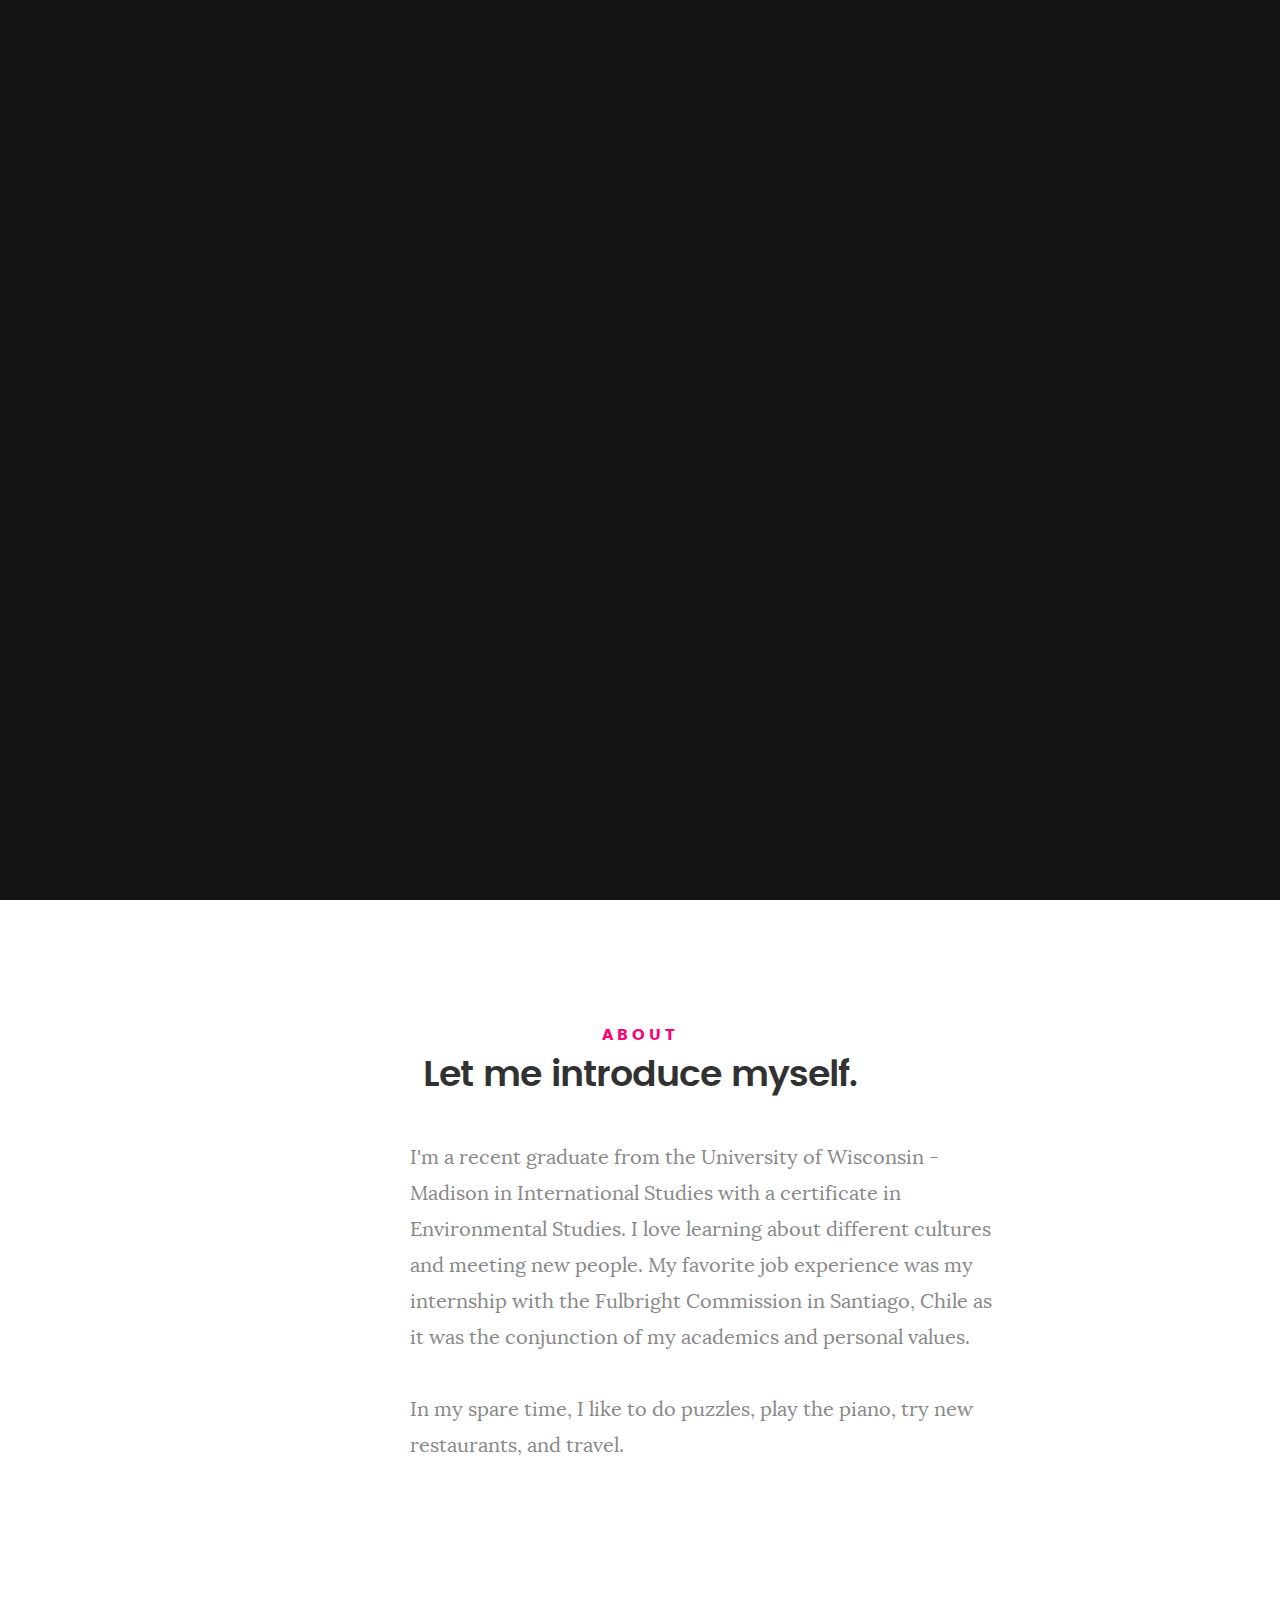
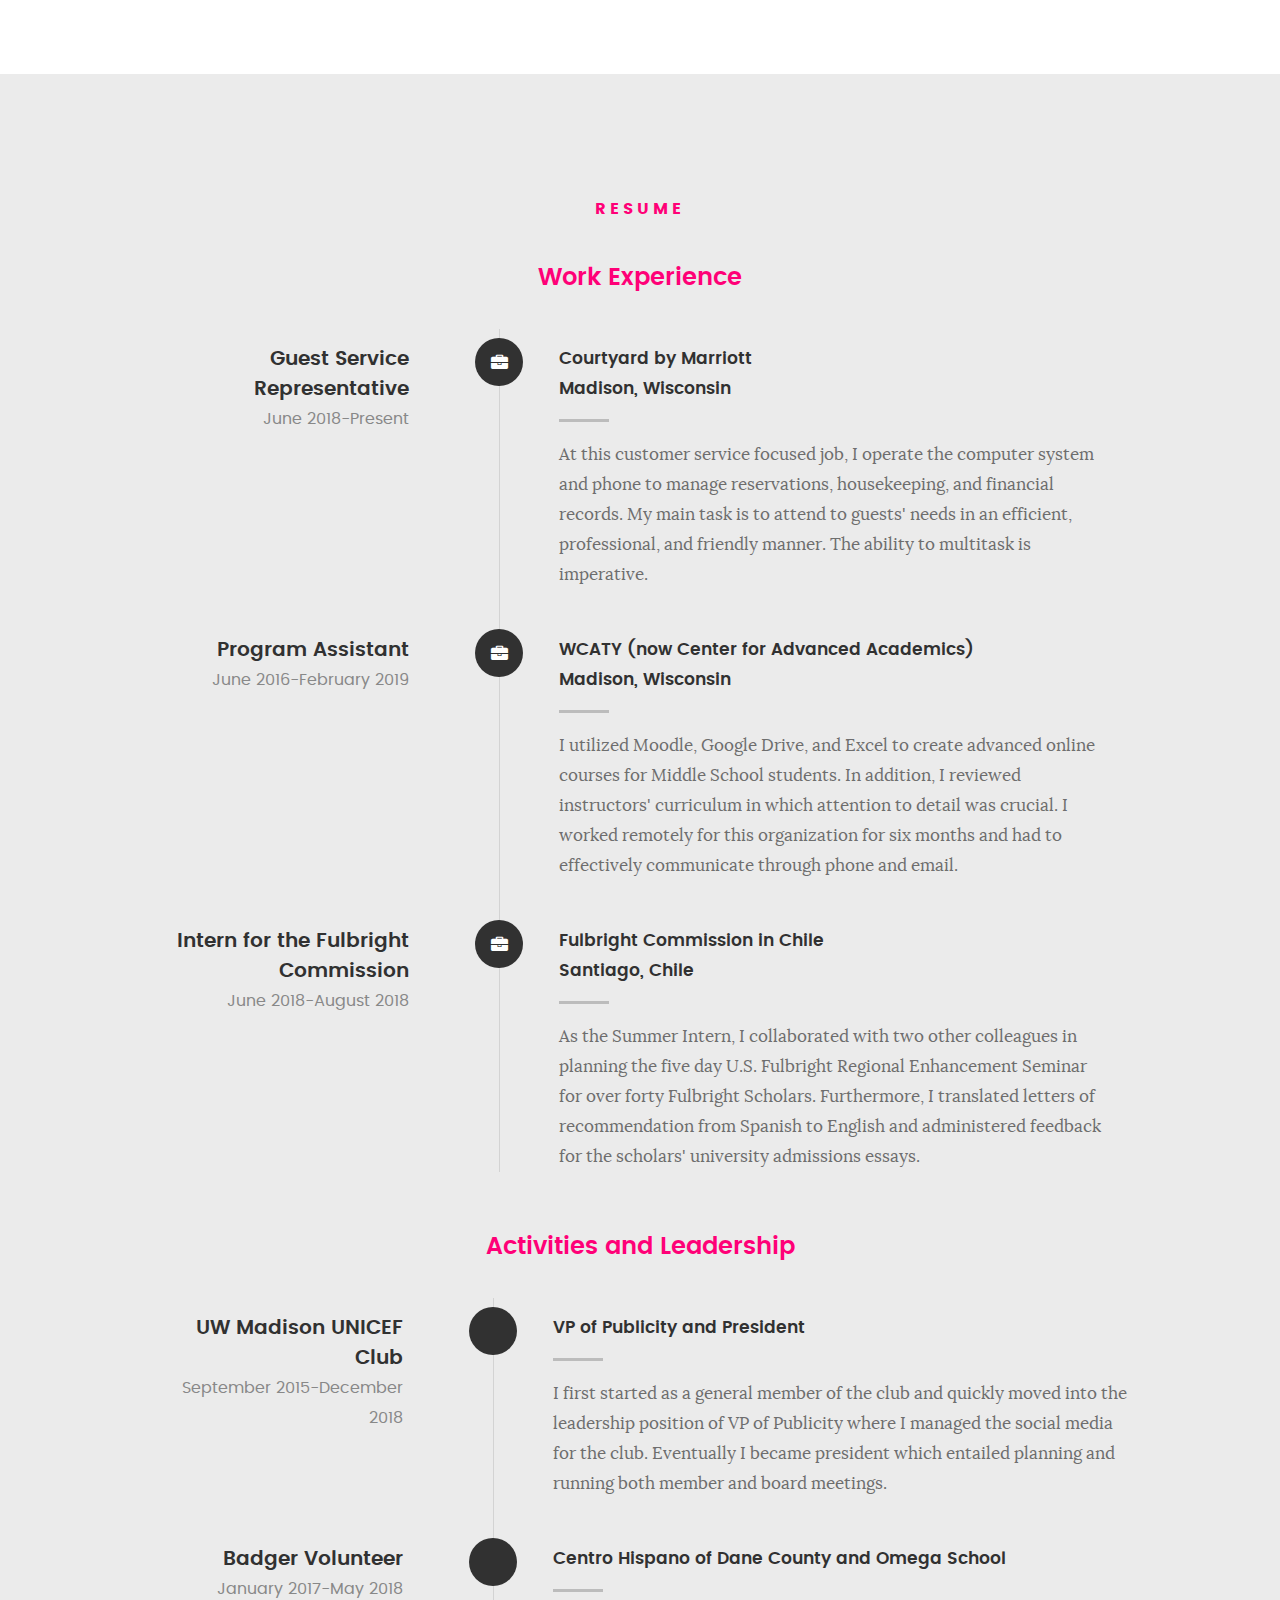
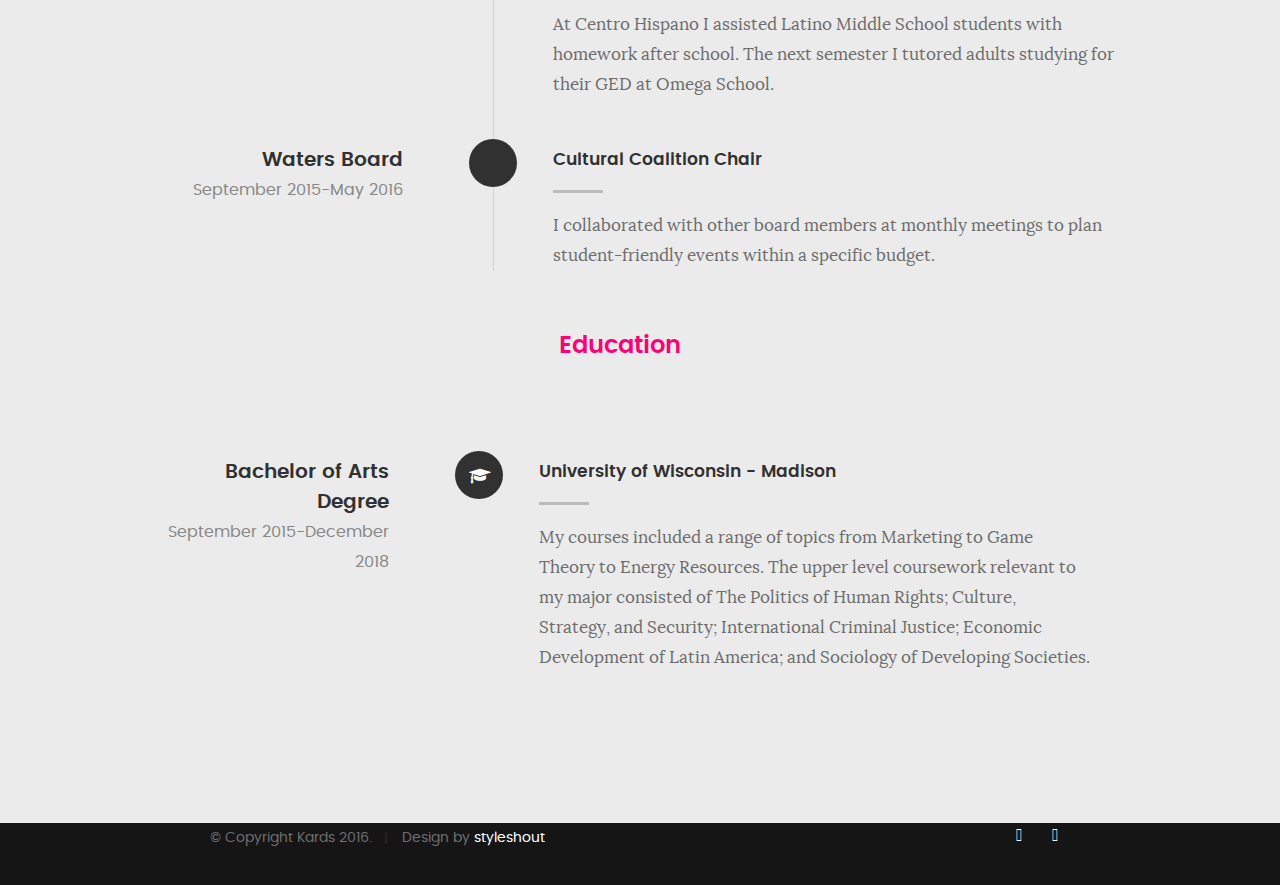
<file: index.html>
<!DOCTYPE html>
<!--[if IE 8 ]><html class="no-js oldie ie8" lang="en"> <![endif]-->
<!--[if IE 9 ]><html class="no-js oldie ie9" lang="en"> <![endif]-->
<!--[if (gte IE 9)|!(IE)]><!--><html class="no-js" lang="en"> <!--<![endif]-->
<head>

   <!--- basic page needs
   ================================================== -->
   <meta charset="utf-8">
	<title>Menu</title>
	<meta name="description" content="">  
	<meta name="author" content="">

   <!-- mobile specific metas
   ================================================== -->
	<meta name="viewport" content="width=device-width, initial-scale=1, maximum-scale=1">

 	<!-- CSS
   ================================================== -->
   <link rel="stylesheet" href="css/base.css">  
   <link rel="stylesheet" href="css/main.css">
   <link rel="stylesheet" href="css/vendor.css">     

   <!-- script
   ================================================== -->   
	<script src="js/modernizr.js"></script>
	<script src="js/pace.min.js"></script>

   <!-- favicons
	================================================== -->
	<link rel="icon" type="image/png" href="favicon.png">
	<link rel="stylesheet" href="https://use.fontawesome.com/releases/v5.6.3/css/all.css" integrity="sha384-UHRtZLI+pbxtHCWp1t77Bi1L4ZtiqrqD80Kn4Z8NTSRyMA2Fd33n5dQ8lWUE00s/" crossorigin="anonymous">

</head>

<body id="top">

	<!-- header 
   ================================================== -->
   <header>   	
   	<div class="row">

   		<div class="top-bar">
   			<a class="menu-toggle" href="#"><span>Menu</span></a>

	   		<div class="logo">
		         <a href="index.html">Menu</a>
		      </div>		      

		   	<nav id="main-nav-wrap">
					<ul class="main-navigation">
						<li class="current"><a class="smoothscroll"  href="#intro" title="">Home</a></li>
						<li><a class="smoothscroll"  href="#about" title="">About</a></li>
						<li><a class="smoothscroll"  href="#resume" title="">Resume</a></li>			
					</ul>
				</nav>    		
   		</div> <!-- /top-bar --> 
   		
   	</div> <!-- /row --> 		
   </header> <!-- /header -->

	<!-- intro section
   ================================================== -->
   <section id="intro">   

   	<div class="intro-overlay"></div>	

   	<div class="intro-content">
   		<div class="row">

   			<div class="col-twelve">

	   			<h5>Hello, World.</h5>
	   			<h1>I'm Sophie.</h1>

	   			<p class="intro-position">
	   				<span>Recent graduate and traveler</span>
	   			</p>

	   			<a class="button stroke smoothscroll" href="#about" title="">More About Me</a>

	   		</div>  
   			
   		</div>   		 		
   	</div> <!-- /intro-content --> 

   	<ul class="intro-social">  

	 <li><a href="https://www.linkedin.com/in/sophia-s-b24b87b1/"><i class="fab fa-linkedin fa-2x"></i></a></li>
	 <li><a href="mailto:sophiastousland@gmail.com"><i class="far fa-envelope fa-2x"></i></a></li>
		
      </ul> <!-- /intro-social -->      	

   </section> <!-- /intro -->


   <!-- about section
   ================================================== -->
   <section id="about">  

   	<div class="row section-intro">
   		<div class="col-twelve">

   			<h5>About</h5>
   			<h1>Let me introduce myself.</h1>

   			<div class="intro-info">

   				<!-- <img src="images/pic.jpg" alt="Profile Picture"> -->

   				<p class="lead">I'm a recent graduate from the University of Wisconsin - Madison in International Studies with a certificate in Environmental Studies. I love learning about different cultures and meeting new people. My favorite job experience was my internship with the Fulbright Commission in Santiago, Chile as it was the conjunction of my academics and personal values. 
				<br /> <br />In my spare time, I like to do puzzles, play the piano, try new restaurants, and travel.</p>
   			</div>   			

   		</div>   		
   	</div> <!-- /section-intro -->

  

   </section> <!-- /process-->    


   <!-- resume Section
   ================================================== -->
	<section id="resume" class="grey-section">

		<div class="row section-intro">
   		<div class="col-twelve">

   			<h5>Resume</h5>

   		</div>   		
   	</div> <!-- /section-intro--> 

   	<div class="row resume-timeline">

   		<div class="col-twelve resume-header">

   			<h2>Work Experience</h2>

   		</div> <!-- /resume-header -->

   		<div class="col-twelve">

   			<div class="timeline-wrap">

				<div class="timeline-block">

	   				<div class="timeline-ico">
	   					<i class="fa fa-briefcase"></i>
	   				</div>

	   				<div class="timeline-header">
	   					<h3>Guest Service Representative</h3>
	   					<p>June 2018-Present</p>
	   				</div>

	   				<div class="timeline-content">
	   					<h4>Courtyard by Marriott
						<br />Madison, Wisconsin</h4>
	   					<p>At this customer service focused job, I operate the computer system and phone to manage reservations, housekeeping, and financial records. My main task is to attend to guests' needs in an efficient, professional, and friendly manner. The ability to multitask is imperative.</p>
	   				</div>
					
   				<div class="timeline-block">

	   				<div class="timeline-ico">
	   					<i class="fa fa-briefcase"></i>
	   				</div>

	   				<div class="timeline-header">
	   					<h3>Program Assistant</h3>
	   					<p>June 2016-February 2019</p>
	   				</div>

	   				<div class="timeline-content">
	   					<h4>WCATY (now Center for Advanced Academics)
						<br />Madison, Wisconsin</h4>
	   					<p>I utilized Moodle, Google Drive, and Excel to create advanced online courses for Middle School students. In addition, I reviewed instructors' curriculum in which attention to detail was crucial. I worked remotely for this organization for six months and had to effectively communicate through phone and email.</p>
	   				</div>

	   			</div> <!-- /timeline-block -->

	   			<div class="timeline-block">

	   				<div class="timeline-ico">
	   					<i class="fa fa-briefcase"></i>
	   				</div>

	   				<div class="timeline-header">
	   					<h3>Intern for the Fulbright Commission</h3>
	   					<p>June 2018-August 2018</p>
	   				</div>

	   				<div class="timeline-content">
	   					<h4>Fulbright Commission in Chile
						<br />Santiago, Chile</h4>
	   					<p>As the Summer Intern, I collaborated with two other colleagues in planning the five day U.S. Fulbright Regional Enhancement Seminar for over forty Fulbright Scholars. Furthermore, I translated letters of recommendation from Spanish to English and administered feedback for the scholars' university admissions essays.</p>
	   				</div>

	   			</div> <!-- /timeline-block -->

   			</div> <!-- /timeline-wrap -->   			

   		</div> <!-- /col-twelve -->
   		
   	</div> <!-- /resume-timeline -->
   	
	<div class="row awards-timeline">

   		<div class="col-twelve resume-header">

   			<h2>Activities and Leadership</h2>

   		</div> <!-- /resume-header -->

   		<div class="col-twelve">

   			<div class="timeline-wrap">

   				<div class="timeline-block">

	   				<div class="timeline-ico">
	   					<i class="fas fa-award"></i>
	   				</div>

	   				<div class="timeline-header">
	   					<h3>UW Madison UNICEF Club</h3>
	   					<p>September 2015-December 2018</p>
	   				</div>

	   				<div class="timeline-content">
	   					<h4>VP of Publicity and President</h4>
	   					<p>I first started as a general member of the club and quickly moved into the leadership position of VP of Publicity where I managed the social media for the club. Eventually I became president which entailed planning and running both member and board meetings.</p>
	   				</div>

	   			</div> <!-- /timeline-block -->

	   			<div class="timeline-block">

	   				<div class="timeline-ico">
	   					<i class="fas fa-award"></i>
	   				</div>

	   				<div class="timeline-header">
	   					<h3>Badger Volunteer</h3>
	   					<p>January 2017-May 2018</p>
	   				</div>

	   				<div class="timeline-content">
	   					<h4>Centro Hispano of Dane County and Omega School</h4>
	   					<p>At Centro Hispano I assisted Latino Middle School students with homework after school. The next semester I tutored adults studying for their GED at Omega School.</p>
	   				</div>

	   			</div> <!-- /timeline-block -->

	   			<div class="timeline-block">

	   				<div class="timeline-ico">
	   					<i class="fas fa-award"></i>
	   				</div>

	   				<div class="timeline-header">
	   					<h3>Waters Board</h3>
	   					<p>September 2015-May 2016</p>
	   				</div>

	   				<div class="timeline-content">
	   					<h4>Cultural Coalition Chair</h4>
	   					<p>I collaborated with other board members at monthly meetings to plan student-friendly events within a specific budget.</p>
	   				</div>

	   			</div> <!-- /timeline-block -->
				
				
   			</div> <!-- /timeline-wrap -->   			

   		</div> <!-- /col-twelve -->
   		
   	</div> <!-- /awards-timeline --> 
	
	
   	<div class="row resume-timeline">

   		<div class="col-twelve resume-header">

   			<h2>Education</h2>

   		</div> <!-- /resume-header -->

   		<div class="col-twelve">

   			<div class="timeline-wrap">

	   			</div> <!-- /timeline-block -->

	   			<div class="timeline-block">

	   				<div class="timeline-ico">
	   					<i class="fa fa-graduation-cap"></i>
	   				</div>

	   				<div class="timeline-header">
	   					<h3>Bachelor of Arts Degree</h3>
	   					<p>September 2015-December 2018</p>
	   				</div>

	   				<div class="timeline-content">
	   					<h4>University of Wisconsin - Madison</h4>
	   					<p>My courses included a range of topics from Marketing to Game Theory to Energy Resources. The upper level coursework relevant to my major consisted of The Politics of Human Rights; Culture, Strategy, and Security; International Criminal Justice; Economic Development of Latin America; and Sociology of Developing Societies.</p>
	   				</div>


	   			</div> <!-- /timeline-block -->

   			</div> <!-- /timeline-wrap -->   			

   		</div> <!-- /col-twelve -->
   		
   	</div> <!-- /resume-timeline -->
		
	</section> <!-- /features -->


	

   <!-- footer
   ================================================== -->

   <footer>
     	<div class="row">

     		<div class="col-six tab-full pull-right social">

     			<ul class="footer-social">        
			     <li><a href="https://www.linkedin.com/in/sophia-s-b24b87b1/"><i class="fab fa-linkedin"></i></a></li>
		 	     <li><a href="mailto:sophiastouslane@gmail.com"><i class="far fa-envelope"></i></a></li>
			</ul> 
	      		
	      </div>

      	<div class="col-six tab-full">
	      	<div class="copyright">
		        	<span>© Copyright Kards 2016.</span> 
		        	<span>Design by <a href="http://www.styleshout.com/">styleshout</a></span>	         	
		         </div>		                  
	      	</div>

	      	<div id="go-top">
		         <a class="smoothscroll" title="Back to Top" href="#top"><i class="fa fa-long-arrow-up"></i></a>
		      </div>

      	</div> <!-- /row -->     	
   </footer>  

   <div id="preloader"> 
    	<div id="loader"></div>
   </div> 

   <!-- Java Script
   ================================================== --> 
   <script src="js/jquery-2.1.3.min.js"></script>
   <script src="js/plugins.js"></script>
   <script src="js/main.js"></script>

</body>

</html>
</file>
<file: css/base.css>
/**
 * =================================================================== 
 *
 *  Kards v1.0 Base Stylesheet
 *  url: styleshout.com
 *  03-01-2016
 *  ------------------------------------------------------------------
 *  TOC:
 *  01. reset
 *  02. basic/base setup styles
 *  03. grid
 *  04. MISC
 *
 * =================================================================== 
 */

/** 
 * ===================================================================
 * 01. reset - normalize.css v3.0.2 | MIT License | git.io/normalize
 *
 * ------------------------------------------------------------------- 
 */
html {
	font-family: sans-serif;
	-ms-text-size-adjust: 100%;
	-webkit-text-size-adjust: 100%;
}

body {
	margin: 0;
}

article,
aside,
details,
figcaption,
figure,
footer,
header,
hgroup,
main,
menu,
nav,
section,
summary {
	display: block;
}

audio,
canvas,
progress,
video {
	display: inline-block;
	vertical-align: baseline;
}

audio:not([controls]) {
	display: none;
	height: 0;
}

[hidden],
template {
	display: none;
}

a {
	background: transparent;
}

a:active,
a:hover {
	outline: 0;
}

abbr[title] {
	border-bottom: 1px dotted;
}

b,
strong {
	font-weight: bold;
}

dfn {
	font-style: italic;
}

h1 {
	font-size: 2em;
	margin: 0.67em 0;
}

mark {
	background: #ff0;
	color: #000;
}

small {
	font-size: 80%;
}

sub,
sup {
	font-size: 75%;
	line-height: 0;
	position: relative;
	vertical-align: baseline;
}

sup {
	top: -0.5em;
}

sub {
	bottom: -0.25em;
}

img {
	border: 0;
}

svg:not(:root) {
	overflow: hidden;
}

figure {
	margin: 1em 40px;
}

hr {
	-moz-box-sizing: content-box;
	box-sizing: content-box;
	height: 0;
}

pre {
	overflow: auto;
}

code,
kbd,
pre,
samp {
	font-family: monospace, monospace;
	font-size: 1em;
}

button,
input,
optgroup,
select,
textarea {
	color: inherit;
	font: inherit;
	margin: 0;
}

button {
	overflow: visible;
}

button,
select {
	text-transform: none;
}

button,
html input[type="button"],
input[type="reset"],
input[type="submit"] {
	-webkit-appearance: button;
	cursor: pointer;
}

button[disabled],
html input[disabled] {
	cursor: default;
}

button::-moz-focus-inner,
input::-moz-focus-inner {
	border: 0;
	padding: 0;
}

input {
	line-height: normal;
}

input[type="checkbox"],
input[type="radio"] {
	box-sizing: border-box;
	padding: 0;
}

input[type="number"]::-webkit-inner-spin-button,
input[type="number"]::-webkit-outer-spin-button {
	height: auto;
}

input[type="search"] {
	-webkit-appearance: textfield;
	-moz-box-sizing: content-box;
	-webkit-box-sizing: content-box;
	box-sizing: content-box;
}

input[type="search"]::-webkit-search-cancel-button,
input[type="search"]::-webkit-search-decoration {
	-webkit-appearance: none;
}

fieldset {
	border: 1px solid #c0c0c0;
	margin: 0 2px;
	padding: 0.35em 0.625em 0.75em;
}

legend {
	border: 0;
	padding: 0;
}

textarea {
	overflow: auto;
}

optgroup {
	font-weight: bold;
}

table {
	border-collapse: collapse;
	border-spacing: 0;
}

td,
th {
	padding: 0;
}

/** 
 * ===================================================================
 * 02. basic/base setup styles - (_basic.scss)
 *
 * ------------------------------------------------------------------- 
 */
html {
	font-size: 62.5%;
	box-sizing: border-box;
}

*,
*::before,
*::after {
	box-sizing: inherit;
}

body {
	font-weight: normal;
	line-height: 1;
	text-rendering: optimizeLegibility;
	word-wrap: break-word;
	-webkit-overflow-scrolling: touch;
	-webkit-text-size-adjust: none;
}

body,
input,
button {
	-moz-osx-font-smoothing: grayscale;
	-webkit-font-smoothing: antialiased;
}

/**
 * Media - (_basic.scss)
 * ------------------------------------------------------------------- 
 */
img,
video {
	max-width: 100%;
	height: auto;
}

/**
 * Typography resets - (_basic.scss)
 * ------------------------------------------------------------------- 
 */
div,
dl,
dt,
dd,
ul,
ol,
li,
h1,
h2,
h3,
h4,
h5,
h6,
pre,
form,
p,
blockquote,
th,
td {
	margin: 0;
	padding: 0;
}

h1,
h2,
h3,
h4,
h5,
h6 {
	-webkit-font-variant-ligatures: common-ligatures;
	-moz-font-variant-ligatures: common-ligatures;
	font-variant-ligatures: common-ligatures;
	text-rendering: optimizeLegibility;
}

em,
i {
	font-style: italic;
	line-height: inherit;
}

strong,
b {
	font-weight: bold;
	line-height: inherit;
}

small {
	font-size: 60%;
	line-height: inherit;
}

ol,
ul {
	list-style: none;
}

li {
	display: block;
}

/**
 * links - (_basic.scss)
 * ------------------------------------------------------------------- 
 */
a {
	text-decoration: none;
	line-height: inherit;
}

a img {
	border: none;
}

/**
 * inputs - (_basic.scss)
 * ------------------------------------------------------------------- 
 */
fieldset {
	margin: 0;
	padding: 0;
}

input[type="email"],
input[type="number"],
input[type="search"],
input[type="text"],
input[type="tel"],
input[type="url"],
input[type="password"],
textarea {
	-webkit-appearance: none;
	-moz-appearance: none;
	-ms-appearance: none;
	-o-appearance: none;
	appearance: none;
}

/** 
 * ===================================================================
 * 03. grid - (_grid.scss)
 *
 * ------------------------------------------------------------------- 
 */
.row {
	width: 94%;
	max-width: 1140px;
	margin: 0 auto;
}

.row:before,
.row:after {
	content: "";
	display: table;
}

.row:after {
	clear: both;
}

.row .row {
	width: auto;
	max-width: none;
	margin-left: -20px;
	margin-right: -20px;
}

[class*="col-"],
.bgrid {
	float: left;
}

[class*="col-"] + [class*="col-"].end {
	float: right;
}

[class*="col-"] {
	padding: 0 20px;
}

.col-one {
	width: 8.33333%;
}

.col-two,
.col-1-6 {
	width: 16.66667%;
}

.col-three,
.col-1-4 {
	width: 25%;
}

.col-four,
.col-1-3 {
	width: 33.33333%;
}

.col-five {
	width: 41.66667%;
}

.col-six,
.col-1-2 {
	width: 50%;
}

.col-seven {
	width: 58.33333%;
}

.col-eight,
.col-2-3 {
	width: 66.66667%;
}

.col-nine,
.col-3-4 {
	width: 75%;
}

.col-ten,
.col-5-6 {
	width: 83.33333%;
}

.col-eleven {
	width: 91.66667%;
}

.col-twelve,
.col-full {
	width: 100%;
}

/**
 * small screens - (_grid.scss)
 * --------------------------------------------------------------- 
 */
@media screen and (max-width:1024px) {
	.row .row {
		margin-left: -18px;
		margin-right: -18px;
	}

	[class*="col-"] {
		padding: 0 18px;
	}

}

/**
 * tablets - (_grid.scss)
 * --------------------------------------------------------------- 
 */
@media screen and (max-width:768px) {
	.row {
		width: auto;
		padding-left: 30px;
		padding-right: 30px;
	}

	.row .row {
		padding-left: 0;
		padding-right: 0;
		margin-left: -15px;
		margin-right: -15px;
	}

	[class*="col-"] {
		padding: 0 15px;
	}

	.tab-1-4 {
		width: 25%;
	}

	.tab-1-3 {
		width: 33.33333%;
	}

	.tab-1-2 {
		width: 50%;
	}

	.tab-2-3 {
		width: 66.66667%;
	}

	.tab-3-4 {
		width: 75%;
	}

	.tab-full {
		width: 100%;
	}

}

/**
 * large mobile devices - (_grid.scss)
 * --------------------------------------------------------------- 
 */
@media screen and (max-width:600px) {
	.row {
		padding-left: 25px;
		padding-right: 25px;
	}

	.row .row {
		margin-left: -10px;
		margin-right: -10px;
	}

	[class*="col-"] {
		padding: 0 10px;
	}

	.mob-1-4 {
		width: 25%;
	}

	.mob-1-2 {
		width: 50%;
	}

	.mob-3-4 {
		width: 75%;
	}

	.mob-full {
		width: 100%;
	}

}

/**
 * small mobile devices - (_grid.scss)
 * --------------------------------------------------------------- 
 */
@media screen and (max-width:400px) {
	.row .row {
		padding-left: 0;
		padding-right: 0;
		margin-left: 0;
		margin-right: 0;
	}

	[class*="col-"] {
		width: 100% !important;
		float: none !important;
		clear: both !important;
		margin-left: 0;
		margin-right: 0;
		padding: 0;
	}

	[class*="col-"] + [class*="col-"].end {
		float: none;
	}

}

/** 
 * ===================================================================
 * block grids - (_grid.scss)
 *
 * ------------------------------------------------------------------- 
 */
[class*="block-"]:before,
[class*="block-"]:after {
	content: "";
	display: table;
}

[class*="block-"]:after {
	clear: both;
}

.block-1-6 .bgrid {
	width: 16.66667%;
}

.block-1-4 .bgrid {
	width: 25%;
}

.block-1-3 .bgrid {
	width: 33.33333%;
}

.block-1-2 .bgrid {
	width: 50%;
}

/**
 * Clearing for block grid columns. Allow columns with 
 * different heights to align properly.
 */
.block-1-6 .bgrid:nth-child(6n+1),
.block-1-4 .bgrid:nth-child(4n+1),
.block-1-3 .bgrid:nth-child(3n+1),
.block-1-2 .bgrid:nth-child(2n+1) {
	clear: both;
}

/**
 * small screens - (_grid.scss)
 * --------------------------------------------------------------- 
 */
@media screen and (max-width:1024px) {
	.block-s-1-6 .bgrid {
		width: 16.66667%;
	}

	.block-s-1-4 .bgrid {
		width: 25%;
	}

	.block-s-1-3 .bgrid {
		width: 33.33333%;
	}

	.block-s-1-2 .bgrid {
		width: 50%;
	}

	.block-s-full .bgrid {
		width: 100%;
		clear: both;
	}

	[class*="block-s-"] .bgrid:nth-child(n) {
		clear: none;
	}

	.block-s-1-6 .bgrid:nth-child(6n+1),
	.block-s-1-4 .bgrid:nth-child(4n+1),
	.block-s-1-3 .bgrid:nth-child(3n+1),
	.block-s-1-2 .bgrid:nth-child(2n+1) {
		clear: both;
	}

}

/**
 * tablets - (_grid.scss)
 * --------------------------------------------------------------- 
 */
@media screen and (max-width:768px) {
	.block-tab-1-6 .bgrid {
		width: 16.66667%;
	}

	.block-tab-1-4 .bgrid {
		width: 25%;
	}

	.block-tab-1-3 .bgrid {
		width: 33.33333%;
	}

	.block-tab-1-2 .bgrid {
		width: 50%;
	}

	.block-tab-full .bgrid {
		width: 100%;
		clear: both;
	}

	[class*="block-tab-"] .bgrid:nth-child(n) {
		clear: none;
	}

	.block-tab-1-6 .bgrid:nth-child(6n+1),
	.block-tab-1-4 .bgrid:nth-child(4n+1),
	.block-tab-1-3 .bgrid:nth-child(3n+1),
	.block-tab-1-2 .bgrid:nth-child(2n+1) {
		clear: both;
	}

}

/**
 * large mobile devices - (_grid.scss)
 * --------------------------------------------------------------- 
 */
@media screen and (max-width:600px) {
	.block-mob-1-6 .bgrid {
		width: 16.66667%;
	}

	.block-mob-1-4 .bgrid {
		width: 25%;
	}

	.block-mob-1-3 .bgrid {
		width: 33.33333%;
	}

	.block-mob-1-2 .bgrid {
		width: 50%;
	}

	.block-mob-full .bgrid {
		width: 100%;
		clear: both;
	}

	[class*="block-mob-"] .bgrid:nth-child(n) {
		clear: none;
	}

	.block-mob-1-6 .bgrid:nth-child(6n+1),
	.block-mob-1-4 .bgrid:nth-child(4n+1),
	.block-mob-1-3 .bgrid:nth-child(3n+1),
	.block-mob-1-2 .bgrid:nth-child(2n+1) {
		clear: both;
	}

}

/**
 * stack on small mobile devices - (_grid.scss)
 * --------------------------------------------------------------- 
 */
@media screen and (max-width:400px) {
	.stack .bgrid {
		width: 100% !important;
		float: none !important;
		clear: both !important;
		margin-left: 0;
		margin-right: 0;
	}

}

/** 
 * ===================================================================
 * 04. MISC  - (_grid.scss)
 *
 * ------------------------------------------------------------------- 
 */

/**
 * Clearing - (http://nicolasgallagher.com/micro-clearfix-hack/
 */
.group:before,
.group:after {
	content: "";
	display: table;
}

.group:after {
	clear: both;
}

/**
 * Misc Helper Styles 
 */
.hide {
	display: none;
}

.invisible {
	visibility: hidden;
}

.antialiased {
	-webkit-font-smoothing: antialiased;
	-moz-osx-font-smoothing: grayscale;
}

.remove-bottom {
	margin-bottom: 0;
}

.half-bottom {
	margin-bottom: 1.5rem !important;
}

.add-bottom {
	margin-bottom: 3rem !important;
}

.no-border {
	border: none;
}

.full-width {
	width: 100%;
}

.text-center {
	text-align: center;
}

.text-left {
	text-align: left;
}

.text-right {
	text-align: right;
}

.pull-left {
	float: left;
}

.pull-right {
	float: right;
}

.align-center {
	margin-left: auto;
	margin-right: auto;
	text-align: center;
}

/*# sourceMappingURL=base.css.map */
</file>
<file: css/main.css>
/**
 * =================================================================== 
 *
 *  Kards v1.0 Main Stylesheet
 *  url: styleshout.com
 *  03-01-2016
 *  ------------------------------------------------------------------
 *  TOC:
 *  01. webfonts and iconfonts
 *  02. base style overrides
 *  03. typography & general theme styles
 *  04. preloader
 *  05. forms
 *  06. buttons 
 *  07. other components
 *  08. common styles
 *  09. header styles
 *  10. intro
 *  11. about
 *  12. resume
 *  13. portfolio
 *  14. call-to-action section
 *  15. services
 *  16. stats
 *  17. contact
 *  18. footer
 *
 * =================================================================== 
 */


/** 
 * ===================================================================
 * 01. webfonts and iconfonts - (_document-setup.scss)
 *
 * ------------------------------------------------------------------- 
 */
@import url("fonts.css");
@import url("font-awesome/css/font-awesome.min.css");
@import url("micons/micons.css");


/** 
 * ===================================================================
 * 02. base style overrides - (_document-setup.scss)
 *
 * ------------------------------------------------------------------- 
 */
html {
	font-size: 10px;
}

@media only screen and (max-width:1024px) {
	html {
		font-size: 9.411764705882353px;
	}
}
@media only screen and (max-width:768px) {
	html {
		font-size: 10px;
	}
}
@media only screen and (max-width:400px) {
	html {
		font-size: 9.411764705882353px;
	}
}

html, body {
	height: 100%;
}
body {
	background: #151515;
	font-family: "lora-regular", serif;
	font-size: 1.7rem;
	line-height: 3rem;
	color: #6e6e6e;
}

/**
 * links - (_document-setup.scss)
 * -------------------------------------------------------------------
 */
a, a:visited {
	color: #000000;
	-moz-transition: all 0.3s ease-in-out;
	-o-transition: all 0.3s ease-in-out;
	-webkit-transition: all 0.3s ease-in-out;
	-ms-transition: all 0.3s ease-in-out;
	transition: all 0.3s ease-in-out;
}
a:hover, a:focus, a:active {
	color: #FF0077;
	outline: 0;
}

/** 
 * ===================================================================
 * 03. typography & general theme styles - (_document-setup.scss)
 *
 * ------------------------------------------------------------------- 
 */
h1, h2, h3, h4, h5, h6, .h01, .h02, .h03, .h04, .h05, .h06 {
	font-family: "poppins-semibold", sans-serif;
	color: #313131;
	font-style: normal;
	text-rendering: optimizeLegibility;
	margin-bottom: 2.1rem;
}
h3, .h03, h4, .h04 {
	margin-bottom: 1.8rem;
}
h5, .h05, h6, .h06 {
	font-family: "poppins-bold";
	margin-bottom: 1.2rem;
}
h1, .h01 {
	font-size: 3.1rem;
	line-height: 1.355;
	letter-spacing: -.1rem;
}
@media only screen and (max-width:600px) {
	h1, .h01 {
		font-size: 2.6rem;
		letter-spacing: -.07rem;
	}
}
h2, .h02 {
	font-size: 2.4rem;
	line-height: 1.25;
}
h3, .h03 {
	font-size: 2rem;
	line-height: 1.5;
}
h4, .h04 {
	font-size: 1.7rem;
	line-height: 1.765;
}
h5, .h05 {
	font-size: 1.4rem;
	line-height: 1.714;
	text-transform: uppercase;
	letter-spacing: .15rem;
}
h6, .h06 {
	font-size: 1.3rem;
	line-height: 1.846;
	text-transform: uppercase;
	letter-spacing: .15rem;
}
p img {
	margin: 0;
}
p.lead {
	font-family: "lora-regular", serif;
	font-size: 2rem;
	line-height: 1.8;
	color: #888888;
}
@media only screen and (max-width:768px) {
	p.lead {
		font-size: 1.7rem;
	}
}
em, i, strong, b {
	font-size: 1.7rem;
	line-height: 3rem;
	font-style: normal;
	font-weight: normal;
}
em, i {
	font-family: "lora-italic", serif;
}
strong, b {
	font-family: "lora-bold", serif;
}
small {
	font-size: 1.2rem;
	line-height: inherit;
}
blockquote {
	margin: 3rem 0;
	padding-left: 4rem;
	position: relative;
}
blockquote:before {
	content: "\201C";
	font-size: 8rem;
	line-height: 0px;
	margin: 0;
	color: #313131;
	font-family: arial, sans-serif;
	position: absolute;
	top: 3rem;
	left: 0;
}
blockquote p {
	font-family: georgia, serif;
	font-style: italic;
	padding: 0;
	font-size: 1.9rem;
	line-height: 1.737;
}
blockquote cite {
	display: block;
	font-size: 1.3rem;
	font-style: normal;
	line-height: 1.616;
}
blockquote cite:before {
	content: "\2014 \0020";
}
blockquote cite a, blockquote cite a:visited {
	color: #888888;
	border: none;
}
abbr {
	font-family: "poppins-bold", serif;
	font-variant: small-caps;
	text-transform: lowercase;
	letter-spacing: .05rem;
	color: #888888;
}
var, kbd, samp, code, pre {
	font-family: Consolas, "Andale Mono", Courier, "Courier New", monospace;
}
pre {
	padding: 2.4rem 3rem 3rem;
	background: #F1F1F1;
}
code {
	font-size: 1.4rem;
	margin: 0 .2rem;
	padding: .3rem .6rem;
	white-space: nowrap;
	background: #F1F1F1;
	border: 1px solid #E1E1E1;
	border-radius: 3px;
}
pre > code {
	display: block;
	white-space: pre;
	line-height: 2;
	padding: 0;
	margin: 0;
}
pre.prettyprint > code {
	border: none;
}
del {
	text-decoration: line-through;
}
abbr[title], dfn[title] {
	border-bottom: 1px dotted;
	cursor: help;
}
mark {
	background: #FFF49B;
	color: #000;
}
hr {
	border: solid #d2d2d2;
	border-width: 1px 0 0;
	clear: both;
	margin: 2.4rem 0 1.5rem;
	height: 0;
}

/**
 * Lists - (_document-setup.scss)  
 * -------------------------------------------------------------------
 */
ol {
	list-style: decimal;
}
ul {
	list-style: disc;
}
li {
	display: list-item;
}
ol, ul {
	margin-left: 1.7rem;
}
ul li {
	padding-left: .4rem;
}
ul ul, ul ol, ol ol, ol ul {
	margin: .6rem 0 .6rem 1.7rem;
}
ul.disc li {
	display: list-item;
	list-style: none;
	padding: 0 0 0 .8rem;
	position: relative;
}
ul.disc li::before {
	content: "";
	display: inline-block;
	width: 8px;
	height: 8px;
	border-radius: 50%;
	background: #FF0077;
	position: absolute;
	left: -17px;
	top: 11px;
	vertical-align: middle;
}
dt {
	margin: 0;
	color: #FF0077;
}
dd {
	margin: 0 0 0 2rem;
}

/**
 * tables - (_document-setup.scss)  
 * -------------------------------------------------------------------
 */
table {
	border-width: 0;
	width: 100%;
	max-width: 100%;
	font-family: "lora-regular", sans-serif;
}
th, td {
	padding: 1.5rem 3rem;
	text-align: left;
	border-bottom: 1px solid #E8E8E8;
}
th {
	color: #313131;
	font-family: "poppins-bold", sans-serif;
}
td {
	line-height: 1.5;
}
th:first-child, td:first-child {
	padding-left: 0;
}
th:last-child, td:last-child {
	padding-right: 0;
}
.table-responsive {
	overflow-x: auto;
	-webkit-overflow-scrolling: touch;
}

/**
 * Spacing - (_document-setup.scss)  
 * -------------------------------------------------------------------
 */
button, .button {
	margin-bottom: 1.2;
}
fieldset {
	margin-bottom: 1.5rem;
}
input,
textarea,
select,
pre,
blockquote,
figure,
table,
p,
ul,
ol,
dl,
form,
.fluid-video-wrapper,
.ss-custom-select {
	margin-bottom: 3rem;
}

/**
 * floated image - (_document-setup.scss)  
 * -------------------------------------------------------------------
 */
img.pull-right {
	margin: .9rem 0 0 2.4rem;
}
img.pull-left {
	margin: .9rem 2.4rem 0 0;
}

/**
 * block grid paddings - (_document-setup.scss) 
 * -------------------------------------------------------------------
 */
.bgrid {
	padding: 0 20px;
}
@media only screen and (max-width:1024px) {
	.bgrid {
		padding: 0 18px;
	}
}
@media only screen and (max-width:768px) {
	.bgrid {
		padding: 0 15px;
	}
}
@media only screen and (max-width:600px) {
	.bgrid {
		padding: 0 10px;
	}
}
@media only screen and (max-width:400px) {
	.bgrid {
		padding: 0;
	}
}

/**
 * pace.js styles - minimal  - (_document-setup.scss)
 * -------------------------------------------------------------------
 */
.pace {
	-webkit-pointer-events: none;
	pointer-events: none;
	-webkit-user-select: none;
	-moz-user-select: none;
	user-select: none;
}
.pace-inactive {
	display: none;
}
.pace .pace-progress {
	background: #FF0077;
	position: fixed;
	z-index: 900;
	top: 0;
	right: 100%;
	width: 100%;
	height: 6px;
}

/** 
 * ===================================================================
 * 04. preloader - (_preloader-1.scss)
 *
 * ------------------------------------------------------------------- 
 */
#preloader {
	position: fixed;
	top: 0;
	left: 0;
	right: 0;
	bottom: 0;
	background: #151515;
	z-index: 800;
	height: 100%;
	width: 100%;
}
.no-js #preloader, .oldie #preloader {
	display: none;
}
#loader {
	position: absolute;
	left: 50%;
	top: 50%;
	width: 60px;
	height: 60px;
	margin: -30px 0 0 -30px;
	padding: 0;
}
#loader:before {
	content: "";
	border-top: 11px solid rgba(255, 255, 255, 0.1);
	border-right: 11px solid rgba(255, 255, 255, 0.1);
	border-bottom: 11px solid rgba(255, 255, 255, 0.1);
	border-left: 11px solid #FF0077;
	-webkit-animation: load 1.1s infinite linear;
	animation: load 1.1s infinite linear;
	display: block;
	border-radius: 50%;
	width: 60px;
	height: 60px;
}
@-webkit-keyframes load {
	0% {
		-webkit-transform: rotate(0deg);
		transform: rotate(0deg);
	}
	100% {
		-webkit-transform: rotate(360deg);
		transform: rotate(360deg);
	}
}
@keyframes load {
	0% {
		-webkit-transform: rotate(0deg);
		transform: rotate(0deg);
	}
	100% {
		-webkit-transform: rotate(360deg);
		transform: rotate(360deg);
	}
}

/** 
 * ===================================================================
 * 05. forms - (_forms.scss)
 *
 * ------------------------------------------------------------------- 
 */
fieldset {
	border: none;
}
input[type="email"],
input[type="number"],
input[type="search"],
input[type="text"],
input[type="tel"],
input[type="url"],
input[type="password"],
textarea,
select {
	display: block;
	height: 6rem;
	padding: 1.5rem 0;
	border: 0;
	outline: none;
	vertical-align: middle;
	color: #313131;
	font-family: "poppins-regular", sans-serif;
	font-size: 1.5rem;
	line-height: 3rem;
	max-width: 100%;
	background: transparent;
	border-bottom: 1px solid rgba(0, 0, 0, 0.3);
	-moz-transition: all 0.3s ease-in-out;
	-o-transition: all 0.3s ease-in-out;
	-webkit-transition: all 0.3s ease-in-out;
	-ms-transition: all 0.3s ease-in-out;
	transition: all 0.3s ease-in-out;
}
.ss-custom-select {
	position: relative;
	padding: 0;
}
.ss-custom-select select {
	-webkit-appearance: none;
	-moz-appearance: none;
	-ms-appearance: none;
	-o-appearance: none;
	appearance: none;
	text-indent: 0.01px;
	text-overflow: '';
	margin: 0;
	line-height: 3rem;
	vertical-align: middle;
}
.ss-custom-select select option {
	padding-left: 2rem;
	padding-right: 2rem;
}
.ss-custom-select select::-ms-expand {
	display: none;
}
.ss-custom-select::after {
	content: '\f0d7';
	font-family: 'FontAwesome';
	position: absolute;
	top: 50%;
	right: 1.5rem;
	margin-top: -10px;
	bottom: auto;
	width: 20px;
	height: 20px;
	line-height: 20px;
	font-size: 18px;
	text-align: center;
	pointer-events: none;
	color: #252525;
}

/* IE9 and below */
.oldie .ss-custom-select::after {
	display: none;
}
textarea {
	min-height: 25rem;
}
input[type="email"]:focus,
input[type="number"]:focus,
input[type="search"]:focus,
input[type="text"]:focus,
input[type="tel"]:focus,
input[type="url"]:focus,
input[type="password"]:focus,
textarea:focus,
select:focus {
	color: #cc005f;
	border-bottom: 1px solid #FF0077;
}
label, legend {
	font-family: "poppins-bold", sans-serif;
	font-size: 1.4rem;
	margin-bottom: .6rem;
	color: #3b3b3b;
	display: block;
}
input[type="checkbox"], input[type="radio"] {
	display: inline;
}
label > .label-text {
	display: inline-block;
	margin-left: 1rem;
	font-family: "poppins-regular", sans-serif;
	line-height: inherit;
}
label > input[type="checkbox"], label > input[type="radio"] {
	margin: 0;
	position: relative;
	top: .15rem;
}

/**
 * Style Placeholder Text  
 * -
 */
::-webkit-input-placeholder {
	color: #a1a1a1;
}
:-moz-placeholder {
	color: #a1a1a1;  /* Firefox 18- */
}
::-moz-placeholder {
	color: #a1a1a1;  /* Firefox 19+ */
}
:-ms-input-placeholder {
	color: #a1a1a1;
}
.placeholder {
	color: #a1a1a1 !important;
}

/** 
 * ===================================================================
 * 06. buttons - (_button-essentials.scss)
 *
 * ------------------------------------------------------------------- 
 */
.button,
a.button,
button,
input[type="submit"],
input[type="reset"],
input[type="button"] {
	display: inline-block;
	font-family: "poppins-bold", sans-serif;
	font-size: 1.4rem;
	text-transform: uppercase;
	letter-spacing: .3rem;
	height: 5.4rem;
	line-height: 5.4rem;
	padding: 0 3rem;
	margin: 0 .3rem 1.2rem 0;
	background: #d8d8d8;
	color: #313131;
	text-decoration: none;
	cursor: pointer;
	text-align: center;
	white-space: nowrap;
	border: none;
	-moz-transition: all 0.3s ease-in-out;
	-o-transition: all 0.3s ease-in-out;
	-webkit-transition: all 0.3s ease-in-out;
	-ms-transition: all 0.3s ease-in-out;
	transition: all 0.3s ease-in-out;
}
.button:hover,
a.button:hover,
button:hover,
input[type="submit"]:hover,
input[type="reset"]:hover,
input[type="button"]:hover,
.button:focus,
button:focus,
input[type="submit"]:focus,
input[type="reset"]:focus,
input[type="button"]:focus {
	background: #bebebe;
	color: #000000;
	outline: 0;
}
.button.button-primary,
a.button.button-primary,
button.button-primary,
input[type="submit"].button-primary,
input[type="reset"].button-primary,
input[type="button"].button-primary {
	background: #313131;
	color: #FFFFFF;
}
.button.button-primary:hover,
a.button.button-primary:hover,
button.button-primary:hover,
input[type="submit"].button-primary:hover,
input[type="reset"].button-primary:hover,
input[type="button"].button-primary:hover,
.button.button-primary:focus,
button.button-primary:focus,
input[type="submit"].button-primary:focus,
input[type="reset"].button-primary:focus,
input[type="button"].button-primary:focus {
	background: #1f1f1f;
}
button.full-width, .button.full-width {
	width: 100%;
	margin-right: 0;
}
button.medium, .button.medium {
	height: 5.7rem !important;
	line-height: 5.7rem !important;
	padding: 0 1.8rem !important;
}
button.large, .button.large {
	height: 6rem !important;
	line-height: 6rem !important;
	padding: 0rem 3rem !important;
}
button.stroke, .button.stroke {
	background: transparent !important;
	border: 3px solid #313131;
	line-height: 4.8rem;
}
button.stroke.medium, .button.stroke.medium {
	line-height: 5.1rem !important;
}
button.stroke.large, .button.stroke.large {
	line-height: 5.4rem !important;
}
button.stroke:hover, .button.stroke:hover {
	border: 3px solid #FF0077;
	color: #FF0077;
}
button::-moz-focus-inner, input::-moz-focus-inner {
	border: 0;
	padding: 0;
}


/** 
 * ===================================================================
 * 07. other components - (_others.scss)
 *
 * ------------------------------------------------------------------- 
 */

/**
 * alert box - (_alert-box.scss)
 * -------------------------------------------------------------------
 */
.alert-box {
	padding: 2.1rem 4rem 2.1rem 3rem;
	position: relative;
	margin-bottom: 3rem;
	border-radius: 3px;
	font-family: "poppins-regular", sans-serif;
	font-size: 1.5rem;
}
.alert-box .close {
	position: absolute;
	right: 1.8rem;
	top: 1.8rem;
	cursor: pointer;
}
.ss-error {
	background-color: #ffd1d2;
	color: #e65153;
}
.ss-success {
	background-color: #c8e675;
	color: #758c36;
}
.ss-info {
	background-color: #d7ecfb;
	color: #4a95cc;
}
.ss-notice {
	background-color: #fff099;
	color: #bba31b;
}

/**
 * additional typo styles - (_additional-typo.scss)
 * -------------------------------------------------------------------
 */

/**
 * drop cap 
 */
.drop-cap:first-letter {
	float: left;
	margin: 0;
	padding: 1.5rem .6rem 0 0;
	font-size: 8.4rem;
	font-family: "poppins-bold", sans-serif;
	line-height: 6rem;
	text-indent: 0;
	background: transparent;
	color: #313131;
}

/**
 * line definition style
 */
.lining dt, .lining dd {
	display: inline;
	margin: 0;
}
.lining dt + dt:before, .lining dd + dt:before {
	content: "\A";
	white-space: pre;
}
.lining dd + dd:before {
	content: ", ";
}
.lining dd + dd:before {
	content: ", ";
}
.lining dd:before {
	content: ": ";
	margin-left: -0.2em;
}

/**
 * dictionary definition style
 */
.dictionary-style dt {
	display: inline;
	counter-reset: definitions;
}
.dictionary-style dt + dt:before {
	content: ", ";
	margin-left: -0.2em;
}
.dictionary-style dd {
	display: block;
	counter-increment: definitions;
}
.dictionary-style dd:before {
	content: counter(definitions, decimal) ". ";
}

/** 
 * Pull Quotes
 * -----------
 * markup:
 *
 * <aside class="pull-quote">
 *		<blockquote>
 *			<p></p>
 *		</blockquote>
 *	</aside>
 *
 * --------------------------------------------------------------------- 
 */
.pull-quote {
	position: relative;
	padding: 2.1rem 3rem 2.1rem 0px;
}
.pull-quote:before, .pull-quote:after {
	height: 1em;
	position: absolute;
	font-size: 8rem;
	font-family: Arial, Sans-Serif;
	color: #333;
}
.pull-quote:before {
	content: "\201C";
	top: 33px;
	left: 0;
}
.pull-quote:after {
	content: '\201D';
	bottom: -33px;
	right: 0;
}
.pull-quote blockquote {
	margin: 0;
}
.pull-quote blockquote:before {
	content: none;
}

/** 
 * Stats Tab
 * ---------
 * markup:
 *
 * <ul class="stats-tabs">
 *		<li><a href="#">[value]<em>[name]</em></a></li>
 *	</ul>
 *
 * Extend this object into your markup.
 *
 * ---------------------------------------------------------------------
 */
.stats-tabs {
	padding: 0;
	margin: 3rem 0;
}
.stats-tabs li {
	display: inline-block;
	margin: 0 1.5rem 3rem 0;
	padding: 0 1.5rem 0 0;
	border-right: 1px solid #ccc;
}
.stats-tabs li:last-child {
	margin: 0;
	padding: 0;
	border: none;
}
.stats-tabs li a {
	display: inline-block;
	font-size: 2.5rem;
	font-family: "poppins-bold", sans-serif;
	border: none;
	color: #252525;
}
.stats-tabs li a:hover {
	color: #FF0077;
}
.stats-tabs li a em {
	display: block;
	margin: .6rem 0 0 0;
	font-size: 1.4rem;
	font-family: "poppins-regular", sans-serif;
	color: #888888;
}

/**
 * skillbars - (_skillbars.scss)
 * -------------------------------------------------------------------
 */
.skill-bars {
	list-style: none;
	margin: 6rem 0 3rem;
}
.skill-bars li {
	height: .6rem;
	background: #a1a1a1;
	width: 100%;
	margin-bottom: 6rem;
	padding: 0;
	position: relative;
}
.skill-bars li strong {
	position: absolute;
	left: 0;
	top: -3rem;
	font-family: "poppins-bold", sans-serif;
	color: #313131;
	text-transform: uppercase;
	letter-spacing: .2rem;
	font-size: 1.5rem;
	line-height: 2.4rem;
}
.skill-bars li .progress {
	background: #313131;
	position: relative;
	height: 100%;
}
.skill-bars li .progress span {
	position: absolute;
	right: 0;
	top: -3.6rem;
	display: block;
	font-family: "poppins-regular", sans-serif;
	color: white;
	font-size: 1.1rem;
	line-height: 1;
	background: #313131;
	padding: .6rem .6rem;
	border-radius: 3px;
}
.skill-bars li .progress span::after {
	position: absolute;
	left: 50%;
	bottom: -5px;
	margin-left: -5px;
	border-right: 5px solid transparent;
	border-left: 5px solid transparent;
	border-top: 5px solid #313131;
	content: "";
}

.skill-bars li .percent5   { width: 5%; }
.skill-bars li .percent10  { width: 10%; }
.skill-bars li .percent15  { width: 15%; }
.skill-bars li .percent20  { width: 20%; }
.skill-bars li .percent25  { width: 25%; }
.skill-bars li .percent30  { width: 30%; }
.skill-bars li .percent35  { width: 35%; }
.skill-bars li .percent40  { width: 40%; }
.skill-bars li .percent45  { width: 45%; }
.skill-bars li .percent50  { width: 50%; }
.skill-bars li .percent55  { width: 55%; }
.skill-bars li .percent60  { width: 60%; }
.skill-bars li .percent65  { width: 65%; }
.skill-bars li .percent70  { width: 70%; }
.skill-bars li .percent75  { width: 75%; }
.skill-bars li .percent80  { width: 80%; }
.skill-bars li .percent85  { width: 85%; }
.skill-bars li .percent90  { width: 90%; }
.skill-bars li .percent95  { width: 95%; }
.skill-bars li .percent100 { width: 100%; }


/** 
 * ===================================================================
 * 08. common styles (_layout.scss)
 *
 * ------------------------------------------------------------------- 
 */
.grey-section {
	background: #ebebeb;
}
.grey-section p.lead {
	color: #7d7d7d;
}
.section-intro {
	max-width: 700px;
	margin-left: auto;
	margin-right: auto;
	text-align: center;
	margin-bottom: 3.6rem;
	position: relative;
}
.section-intro h1 {
	font-family: "poppins-semibold", serif;
	font-size: 3.6rem;
	color: #313131;
	line-height: 1.25;
	margin-bottom: 1.2rem;
}
.section-intro h5 {
	color: #FF0077;
	font-size: 1.6rem;
	line-height: 1.875;
	margin-bottom: 0.3rem;
	letter-spacing: .4rem;
}

/**
 * responsive:
 * common styles
 * ------------------------------------------------------------------- 
 */
@media only screen and (max-width:768px) {
	.section-intro {
		max-width: 650px;
	}
	.section-intro h1 {
		font-size: 3rem;
	}
}
@media only screen and (max-width:600px) {
	.section-intro h1 {
		font-size: 2.6rem;
	}
	.section-intro h5 {
		font-size: 1.5rem;
		letter-spacing: .3rem;
	}
}
@media only screen and (max-width:400px) {
	.section-intro h1 {
		font-size: 2.4rem;
	}
}


/** 
 * ===================================================================
 * 09. header styles - (_layout.scss)
 *
 * ------------------------------------------------------------------- 
 */
header {
	position: fixed;
	width: 100%;
	min-height: 66px;
	z-index: 600;
}
header .row {
	position: relative;
	min-height: 66px;
}
header .top-bar {
	display: block;
	background: #000000;
	min-width: 220px;
	min-height: 66px;
	position: absolute;
	left: 90px;
	top: 0;
}
header .logo {
	float: left;
	margin-left: 20px;
	margin-right: 50px;
	margin-top: 25px;
	position: relative;
}
header .logo a {
	display: block;
	margin: 0;
	padding: 0;
	border: none;
	font: 0/0 a;
	text-shadow: none;
	color: transparent;
	width: 92px;
	height: 15px;
	background: url("../images/logo.png") no-repeat center;
	background-size: 92px 15px;
}

/**
 * menu toggle - (_layout.css)
 * ------------------------------------------------------------------- 
 */
.menu-toggle {
	float: left;
	width: 40px;
	height: 40px;
	margin-left: 20px;
	margin-top: 13px;
	display: block;
	position: relative;
}
.menu-toggle span {
	display: block;
	background-color: #FF0077;
	width: 24px;
	height: 3px;
	margin-top: -1.5px;
	font: 0/0 a;
	text-shadow: none;
	color: transparent;
	position: absolute;
	right: 8px;
	top: 50%;
	bottom: auto;
	left: auto;
	-moz-transition: background 0.2s ease-in-out;
	-o-transition: background 0.2s ease-in-out;
	-webkit-transition: background 0.2s ease-in-out;
	-ms-transition: background 0.2s ease-in-out;
	transition: background 0.2s ease-in-out;
}
.menu-toggle span::before, .menu-toggle span::after {
	content: '';
	width: 100%;
	height: 100%;
	background-color: inherit;
	position: absolute;
	left: 0;
	-moz-transition-duration: 0.2s, 0.2s;
	-o-transition-duration: 0.2s, 0.2s;
	-webkit-transition-duration: 0.2s, 0.2s;
	-ms-transition-duration: 0.2s, 0.2s;
	transition-duration: 0.2s, 0.2s;
	-moz-transition-delay: 0.2s, 0s;
	-o-transition-delay: 0.2s, 0s;
	-webkit-transition-delay: 0.2s, 0s;
	-ms-transition-delay: 0.2s, 0s;
	transition-delay: 0.2s, 0s;
}
.menu-toggle span::before {
	top: -8px;
	-moz-transition-property: top, transform;
	-o-transition-property: top, transform;
	-webkit-transition-property: top, transform;
	-ms-transition-property: top, transform;
	transition-property: top, transform;
}
.menu-toggle span::after {
	bottom: -8px;
	-moz-transition-property: bottom, transform;
	-o-transition-property: bottom, transform;
	-webkit-transition-property: bottom, transform;
	-ms-transition-property: bottom, transform;
	transition-property: bottom, transform;
}

/* is clicked */
.menu-toggle.is-clicked span {
	background-color: rgba(255, 0, 119, 0);
}
.menu-toggle.is-clicked span::before, .menu-toggle.is-clicked span::after {
	background-color: #ff0077;
	-moz-transition-delay: 0s, 0.2s;
	-o-transition-delay: 0s, 0.2s;
	-webkit-transition-delay: 0s, 0.2s;
	-ms-transition-delay: 0s, 0.2s;
	transition-delay: 0s, 0.2s;
}
.menu-toggle.is-clicked span::before {
	top: 0;
	-webkit-transform: rotate(45deg);
	-ms-transform: rotate(45deg);
	transform: rotate(45deg);
}
.menu-toggle.is-clicked span::after {
	bottom: 0;
	-webkit-transform: rotate(-45deg);
	-ms-transform: rotate(-45deg);
	transform: rotate(-45deg);
}

/* navigation panel */
#main-nav-wrap {
	display: block;
	width: 100%;
	font-family: "poppins-medium", sans-serif;
	font-size: 1.5rem;
	position: absolute;
	top: 100%;
	left: 0;
}

/* dropdown nav */
.main-navigation {
	background: #000000;
	padding: 24px 30px 42px;
	margin: 0;
	width: 100%;
	height: auto;
	clear: both;
	display: none;
}
.main-navigation > li {
	display: block;
	height: auto;
	text-align: left;
	padding: 0;
}
.main-navigation li a {
	display: block;
	color: #FFFFFF;
	width: auto;
	padding: 15px 0;
	line-height: 16px;
	border: none;
}
.main-navigation li a:hover {
	color: #FF0077;
	padding-left: 1rem;
}
.main-navigation li.current > a {
	background: none;
	color: #FF0077;
}

/**
 * responsive:
 * header styles
 * --------------------------------------------------------------- 
 */
@media only screen and (max-width:1024px) {
	header .top-bar {
		left: 60px;
	}
}
@media only screen and (max-width:768px) {
	header .top-bar {
		left: 50px;
	}
}
@media only screen and (max-width:600px) {
	header .top-bar {
		left: 35px;
	}
}
@media only screen and (max-width:400px) {
	header .top-bar {
		left: 25px;
	}
}


/** 
 * ===================================================================
 * 10. intro - (_layout.scss) 
 *
 * ------------------------------------------------------------------- 
 */
#intro {
	background: #151515 url(../images/intro-bg.jpg) no-repeat center bottom;
	-webkit-background-size: cover;
	-moz-background-size: cover;
	background-size: cover;
	background-attachment: fixed;
	width: 100%;
	height: 100%;
	min-height: 720px;
	display: table;
	position: relative;
	text-align: center;
}
.intro-overlay {
	position: absolute;
	top: 0;
	left: 0;
	width: 100%;
	height: 100%;
	background: #111111;
	opacity: .85;
}

.intro-content {
	display: table-cell;
	vertical-align: middle;
	text-align: center;
	-webkit-transform: translateY(-2.1rem);
	-ms-transform: translateY(-2.1rem);
	transform: translateY(-2.1rem);
}
.intro-content h1 {
	color: #FFFFFF;
	font-family: "poppins-medium", sans-serif;
	font-size: 8.4rem;
	line-height: 1.071;
	max-width: 900px;
	margin-top: 0;
	margin-bottom: .6rem;
	margin-left: auto;
	margin-right: auto;
	text-shadow: 0 0 20px rgba(0, 0, 0, 0.5);
}
.intro-content h5 {
	color: #cc005f;
	font-family: "poppins-bold", sans-serif;
	font-size: 2.3rem;
	line-height: 1.565;
	margin-bottom: 0;
	text-transform: uppercase;
	letter-spacing: .3rem;
	text-shadow: 0 0 6px rgba(0, 0, 0, 0.2);
}
.intro-content .intro-position {
	font-family: "lora-regular", serif;
	font-size: 1.7rem;
	line-height: 2.4rem;
	text-transform: uppercase;
	letter-spacing: .2rem;
	color: #FFFFFF;
	text-shadow: 0 0 6px rgba(0, 0, 0, 0.2);
}
.intro-content .intro-position span {
	display: inline-block;
}
.intro-content .intro-position span::after {
	content: "|";
	text-align: center;
	display: inline-block;
	padding: 0 8px 0 14px;
	color: rgba(255, 255, 255, 0.3);
}
.intro-content .intro-position span:first-child::before {
	content: "|";
	text-align: center;
	display: inline-block;
	padding: 0 14px 0 8px;
	color: rgba(255, 255, 255, 0.3);
}
.intro-content .button {
	color: #FFFFFF !important;
	border-color: rgba(255, 255, 255, 0.3);
	height: 6rem !important;
	line-height: 5.4rem !important;
	padding: 0 3.5rem 0 3rem !important;
	margin-top: .6rem;
	font-size: 1.3rem;
	text-transform: uppercase;
	letter-spacing: .25rem;
}
.intro-content .button:hover, .intro-content .button:focus {
	border-color: #cc005f;
}
.intro-content .button::after {
	display: inline-block;
	content: "\f107";
	font-family: fontAwesome;
	font-size: 1.6rem;
	line-height: inherit;
	text-align: center;
	position: relative;
	left: 1.2rem;
}

.intro-social {
	display: block;
	position: absolute;
	width: 100%;
	left: 0;
	bottom: 7.2rem;
	font-size: 3.3rem;
	margin: 0;
	padding: 0;
}
.intro-social li {
	display: inline-block;
	margin: 0 20px;
	padding: 0;
}
.intro-social li a, .intro-social li a:visited {
	color: #FFFFFF;
}
.intro-social li a:hover, .intro-social li a:focus {
	color: #cc005f;
}

/**
 * responsive:
 * Intro
 * --------------------------------------------------------------- 
 */
@media only screen and (max-width:1024px) {
	.intro-content h1 {
		font-size: 7.6rem;
	}
	.intro-social {
		font-size: 3rem;
	}
	.intro-social li {
		margin: 0 15px;
	}
}
@media only screen and (max-width:768px) {
	#intro {
		min-height: 660px;
	}
	.intro-content h1 {
		font-size: 5.2rem;
	}
	.intro-content h5 {
		font-size: 1.8rem;
	}
	.intro-content .intro-position {
		font-size: 1.3rem;
	}
	.intro-social {
		font-size: 2.5rem;
	}
	.intro-social li {
		margin: 0 10px;
	}
}
@media only screen and (max-width:600px) {
	#intro {
		min-height: 600px;
	}
	.intro-content h1 {
		font-size: 4.6rem;
		margin-bottom: .6rem;
	}
	.intro-content h5 {
		font-size: 1.5rem;
		margin-bottom: .3rem;
		letter-spacing: .2rem;
	}
	.intro-content .intro-position {
		font-size: 1.2rem;
	}
	.intro-content .intro-position span {
		padding: 0 .6rem;
	}
	.intro-content .intro-position span::before, .intro-content .intro-position span::after {
		display: none !important;
	}
	.intro-social {
		font-size: 2.4rem;
	}
}


/** 
 * ===================================================================
 * 11. about - (_layout.scss)
 *
 * ------------------------------------------------------------------- 
 */
#about {
	background: #FFFFFF;
	padding-top: 12rem;
	padding-bottom: 15rem;
}
#about .section-intro {
	margin-bottom: 3rem;
}

.intro-info {
	margin-top: 4.2rem;
	margin-right: -30px;
	margin-left: -30px;
}
.intro-info img {
	height: 9rem;
	width: 9rem;
	border-radius: 50%;
	margin: .9rem 0 0 0;
	float: left;
}
.intro-info .lead {
	text-align: left;
	padding-left: 13rem;
}

.about-content {
	position: relative;
	text-align: left;
	max-width: 850px;
	margin-bottom: 3.6rem;
}
.about-content h3 {
	font-family: "poppins-bold", sans-serif;
	font-size: 1.8rem;
	text-transform: uppercase;
	letter-spacing: .25rem;
}
.about-content .info-list {
	list-style: none;
	margin-left: 0;
}
.about-content .info-list li {
	padding: 0 0 1.5rem 0;
	margin-bottom: .6rem;
}
.about-content .info-list li strong {
	font-family: "poppins-bold", sans-serif;
	color: #313131;
	text-transform: uppercase;
	letter-spacing: .2rem;
	font-size: 1.5rem;
	line-height: 3rem;
}
.about-content .info-list li span {
	display: block;
	font-family: "poppins-regular", sans-serif;
	color: #888888;
	font-size: 1.5rem;
	line-height: 1;
}
.about-content .skill-bars {
	margin-top: 6rem;
}

.button-section {
	text-align: center;
}
.button-section .button {
	width: 250px;
}
.button-section [class*="col-"] .button:first-child {
	margin-right: 4rem;
}

/**
 * responsive:
 * about
 * ------------------------------------------------------------------- 
 */
@media only screen and (max-width:1024px) {
	.intro-info {
		margin-right: 0;
		margin-left: 0;
	}
}
@media only screen and (max-width:768px) {
	.intro-info img {
		height: 7.8rem;
		width: 7.8rem;
	}
	.intro-info .lead {
		padding-left: 11rem;
	}
	.about-content h3 {
		text-align: center;
	}
	.about-content .info-list, .about-content .skill-bars {
		margin-bottom: 4.2rem;
	}
	.button-section .button {
		width: 100%;
		margin-bottom: 3rem;
	}
	.button-section [class*="col-"] .button:first-child {
		margin-right: 0;
	}
}
@media only screen and (max-width:600px) {
	.intro-info {
		text-align: center;
		margin-top: 3rem;
	}
	.intro-info img {
		height: 6.6rem;
		width: 6.6rem;
		float: none;
		display: inline-block;
	}
	.intro-info .lead {
		padding-left: 0;
		text-align: center;
	}
}

/** 
 * ===================================================================
 * 12. resume - (_layout.scss)
 *
 * ------------------------------------------------------------------- 
 */
#resume {
	padding-top: 12rem;
	padding-bottom: 12rem;
}

#resume .resume-header {
	text-align: center;
}
#resume .resume-header h2 {
	color: #FF0077;
}

#resume .resume-timeline {
	max-width: 980px;
}
#resume .timeline-wrap {
	position: relative;
	margin-top: 1.5rem;
	margin-bottom: 6rem;
}
#resume .timeline-wrap::before {
	content: "";
	display: block;
	width: 1px;
	height: 100%;
	background: rgba(0, 0, 0, 0.1);
	position: absolute;
	left: 35%;
	top: 0;
}
#resume .timeline-block {
	position: relative;
	padding-top: 1.5rem;
}
#resume .timeline-ico {
	height: 4.8rem;
	width: 4.8rem;
	line-height: 4.8rem;
	background: #313131;
	border-radius: 50%;
	text-align: center;
	color: #FFFFFF;
	position: absolute;
	left: 35%;
	top: .9rem;
	margin-left: -2.4rem;
}
#resume .timeline-ico i {
	position: relative;
	left: .05rem;
	top: .2rem;
}

#resume .timeline-header {
	float: left;
	width: 35%;
	padding-right: 90px;
	text-align: right;
}
#resume .timeline-header h3 {
	margin-bottom: 0;
}
#resume .timeline-header p {
	font-family: "poppins-regular", sans-serif;
	font-size: 1.6rem;
	color: #888888;
}
#resume .timeline-content {
	margin-left: 35%;
	padding-left: 60px;
}
#resume .timeline-content h4 {
	position: relative;
	padding-bottom: 1.8rem;
}
#resume .timeline-content h4::after {
	content: "";
	display: block;
	height: 3px;
	width: 50px;
	background: rgba(0, 0, 0, 0.2);
	position: absolute;
	left: 0;
	bottom: 0;
}

/**
 * responsive:
 * resume
 * ------------------------------------------------------------------- 
 */
@media only screen and (max-width:1024px) {
	#resume .timeline-header {
		padding-right: 50px;
	}
	#resume .timeline-header h3 {
		font-size: 1.8rem;
	}
	#resume .timeline-header p {
		font-size: 1.4rem;
	}
	#resume .timeline-content {
		padding-left: 50px;
	}
}
@media only screen and (max-width:768px) {
	#resume .timeline-wrap::before {
		left: 2.4rem;
	}
	#resume .timeline-ico {
		left: 2.4rem;
	}
	#resume .timeline-header {
		float: none;
		width: auto;
		padding-right: 15px;
		text-align: left;
	}
	#resume .timeline-header h3 {
		font-size: 2rem;
	}
	#resume .timeline-header p {
		font-size: 1.5rem;
		margin-bottom: 1.5rem;
	}
	#resume .timeline-content {
		margin: 0;
	}
	#resume .timeline-content h4 {
		padding-bottom: 0;
		padding-top: 2.1rem;
		margin-bottom: .6rem;
		font-size: 1.7rem;
	}
	#resume .timeline-content h4::after {
		bottom: auto;
		top: 0;
	}
	#resume .timeline-header, #resume .timeline-content {
		padding-left: 7rem;
	}
}
@media only screen and (max-width:480px) {
	#resume .resume-header h2 {
		font-size: 2.2rem;
	}
	#resume .timeline-wrap::before {
		left: 1.8rem;
	}
	#resume .timeline-ico {
		height: 3.6rem;
		width: 3.6rem;
		line-height: 3.6rem;
		left: 1.8rem;
		margin-left: -1.8rem;
		font-size: 1.5rem;
	}
	#resume .timeline-header, #resume .timeline-content {
		padding-left: 5.5rem;
	}
}


/** 
 * ===================================================================
 * 13. portfolio - (_layout.scss)
 *
 * ------------------------------------------------------------------- 
 */
#portfolio {
	background: #FFFFFF;
	padding-top: 12rem;
	padding-bottom: 12rem;
}
#portfolio .folio-item {
	padding: 0;
	position: relative;
	overflow: hidden;
}
#portfolio .folio-item img {
	vertical-align: middle;
	-moz-transition: all 0.5s ease-in-out;
	-o-transition: all 0.5s ease-in-out;
	-webkit-transition: all 0.5s ease-in-out;
	-ms-transition: all 0.5s ease-in-out;
	transition: all 0.5s ease-in-out;
}

#portfolio .overlay {
	position: absolute;
	top: 0;
	left: 0;
	width: 100%;
	height: 100%;
	background: transparent;
	-moz-transition: all 0.5s ease-in-out;
	-o-transition: all 0.5s ease-in-out;
	-webkit-transition: all 0.5s ease-in-out;
	-ms-transition: all 0.5s ease-in-out;
	transition: all 0.5s ease-in-out;
}

#portfolio .folio-item-table {
	display: table;
	width: 100%;
	height: 100%;
}
#portfolio .folio-item-cell {
	display: table-cell;
	vertical-align: middle;
	text-align: center;
	-moz-transition: all 0.5s ease-in-out;
	-o-transition: all 0.5s ease-in-out;
	-webkit-transition: all 0.5s ease-in-out;
	-ms-transition: all 0.5s ease-in-out;
	transition: all 0.5s ease-in-out;
	position: relative;
	left: -100%;
}

#portfolio .folio-title {
	color: #FFFFFF;
	font-size: 3.3rem;
	padding: 0 3rem;
	margin-bottom: 0;
}
#portfolio .folio-types {
	margin: 0;
	padding: 0;
	text-transform: uppercase;
	font-family: "poppins-regular", sans-serif;
	font-size: 1.2rem;
	letter-spacing: .1rem;
	color: rgba(255, 255, 255, 0.6);
}
#portfolio .folio-item:hover .overlay {
	background: rgba(0, 0, 0, 0.8);
}
#portfolio .folio-item:hover .folio-item-cell {
	left: 0;
}
#portfolio .folio-item:hover img {
	-webkit-transform: scale(1.05);
	-ms-transform: scale(1.05);
	transform: scale(1.05);
}

/**
 * responsive:
 * portfolio
 * ------------------------------------------------------------------- 
 */
@media only screen and (max-width:1024px) {
	#portfolio .folio-title {
		font-size: 3.1rem;
	}
}
@media only screen and (max-width:768px) {
	#portfolio .folio-title {
		font-size: 2.5rem;
	}
}
@media only screen and (max-width:400px) {
	#portfolio .folio-title {
		font-size: 2.2rem;
	}
}

/**
 * Popup Modal - (_layout.scss)
 * ------------------------------------------------------------------
 */
.popup-modal {
	max-width: 550px;
	background: #FFFFFF;
	position: relative;
	margin: 0 auto;
}
.popup-modal .media {
	position: relative;
}
.popup-modal img {
	vertical-align: bottom;
}
.popup-modal .description-box {
	padding: 1.8rem 3.6rem 3rem;
}
.popup-modal .description-box h4 {
	font-family: "poppins-bold", sans-serif;
	font-size: 1.5rem;
	line-height: 2.4rem;
	margin-bottom: .6rem;
}
.popup-modal .description-box p {
	font-family: "poppins-regular", sans-serif;
	font-size: 1.4rem;
	line-height: 2.4rem;
	margin-bottom: 12px;
}
.popup-modal .categories {
	font-family: "poppins-bold", sans-serif;
	font-size: 1.1rem;
	line-height: 1.8rem;
	text-transform: uppercase;
	letter-spacing: .1rem;
	display: block;
	text-align: left;
	color: rgba(0, 0, 0, 0.5);
}
.popup-modal .link-box {
	width: 100%;
	overflow: hidden;
	background: #000000;
}
.popup-modal .link-box a {
	font-family: "poppins-bold", sans-serif;
	font-size: 1.2rem;
	line-height: 6rem;
	color: #FFFFFF;
	text-transform: uppercase;
	letter-spacing: 3px;
	cursor: pointer;
	display: block;
	text-align: center;
	float: left;
	width: 50%;
	-moz-transition: all 0.3s ease-in-out;
	-o-transition: all 0.3s ease-in-out;
	-webkit-transition: all 0.3s ease-in-out;
	-ms-transition: all 0.3s ease-in-out;
	transition: all 0.3s ease-in-out;
}
.popup-modal .link-box a:first-child {
	border-right: 1px solid rgba(200, 200, 200, 0.1);
}
.popup-modal .link-box a:hover {
	background: #cc005f;
	border: none;
}
@media only screen and (max-width:600px) {
	.popup-modal {
		width: auto;
		margin: 0 20px;
	}
}

/**
 * transition effect for modal popup - (_layout.scss)
 * ------------------------------------------------------------------ 
 */

/* overlay at start */
.mfp-fade.mfp-bg {
	opacity: 0;
	-moz-transition: all 0.3s ease-in-out;
	-o-transition: all 0.3s ease-in-out;
	-webkit-transition: all 0.3s ease-in-out;
	-ms-transition: all 0.3s ease-in-out;
	transition: all 0.3s ease-in-out;
}

/* overlay animate in */
.mfp-fade.mfp-bg.mfp-ready {
	opacity: .9;
}

/* overlay animate out */
.mfp-fade.mfp-bg.mfp-removing {
	opacity: 0;
}

/* content at start */
.mfp-fade.mfp-wrap .mfp-content {
	opacity: 0;
	-webkit-transform: translateY(-100%);
	-ms-transform: translateY(-100%);
	transform: translateY(-100%);
	-moz-transition: all 0.3s ease-in-out;
	-o-transition: all 0.3s ease-in-out;
	-webkit-transition: all 0.3s ease-in-out;
	-ms-transition: all 0.3s ease-in-out;
	transition: all 0.3s ease-in-out;
}

/* content animate in */
.mfp-fade.mfp-wrap.mfp-ready .mfp-content {
	opacity: 1;
	-webkit-transform: translateY(0);
	-ms-transform: translateY(0);
	transform: translateY(0);
}

/* content animate out */
.mfp-fade.mfp-wrap.mfp-removing .mfp-content {
	opacity: 0;
	-webkit-transform: translateY(-100%);
	-ms-transform: translateY(-100%);
	transform: translateY(-100%);
}

/** 
 * ===================================================================
 * 14. call-to-action section - (_layout.scss)
 *
 * ------------------------------------------------------------------- 
 */
#cta {
	padding-top: 10.2rem;
	padding-bottom: 9rem;
	text-align: center;
}
#cta p.lead {
	color: #6e6e6e;
}
.cta-content {
	max-width: 640px;
}
.cta-thumb {
	display: inline-block;
	margin-bottom: 1.2rem;
}
.cta-thumb img {
	height: 7.8rem;
	width: 7.8rem;
	border-radius: 50%;
}

/**
 * section ads - (_layout.scss)
 * ------------------------------------------------------------------- 
 */
.section-ads h2 {
	position: relative;
	padding-bottom: 2.1rem;
}
.section-ads h2::after {
	content: "";
	display: block;
	height: 3px;
	width: 80px;
	background: rgba(0, 0, 0, 0.2);
	position: absolute;
	left: 50%;
	bottom: 0;
	margin-left: -40px;
}
.section-ads h2 a, .section-ads h2 a:visited {
	color: #313131;
}
.section-ads span {
	color: #3F0D39;
}

/**
 * responsive:
 * cta
 * -------------------------------------------------------------------
 */
@media only screen and (max-width:650px) {
	.cta-content {
		max-width: 650px;
	}
	.cta-content h2 {
		font-size: 2.4rem;
	}
}


/** 
 * ===================================================================
 * 15. services - (_layout.scss)
 *
 * ------------------------------------------------------------------- 
 */
#services {
	background: #313131 url(../images/bg.jpg) no-repeat center;
	-webkit-background-size: cover;
	-moz-background-size: cover;
	background-size: cover;
	padding-top: 12rem;
	padding-bottom: 12rem;
	color: white;
	position: relative;
}
#services .overlay {
	position: absolute;
	top: 0;
	left: 0;
	width: 100%;
	height: 100%;
	background: #151515;
	opacity: .9;
}

#services .section-intro {
	margin-bottom: 1.8rem;
}

#services .section-intro h1 {
	color: white;
}
#services .section-intro h5 {
	color: #FF0077;
}
#services .section-intro p {
	color: rgba(255, 255, 255, 0.7);
}
.services-content {
	max-width: 1200px;
}
.services-list {
	margin-top: 1.2rem;
	text-align: center;
}
.services-list .service {
	margin-bottom: 1.2rem;
	padding: 0 30px;
}
.services-list .icon {
	display: inline-block;
	margin-bottom: 2.1rem;
}
.services-list .icon i {
	font-size: 5.4rem;
	color: #FF0077;
}
.services-list h3 {
	color: #FFFFFF;
}
.services-list .desc {
	color: rgba(255, 255, 255, 0.6);
}

/* pagination */
.owl-pagination {
	text-align: center;
	width: 100%;
	margin: .6rem 0 0;
}
.owl-theme .owl-controls .owl-page {
	display: inline-block;
}
.owl-theme .owl-controls .owl-page span {
	display: block;
	width: 1.2rem;
	height: 1.2rem;
	margin: 1.2rem .8rem 0 .8rem;
	border-radius: 50%;
	display: inline-block;
	background: #FFFFFF;
}
.owl-theme .owl-controls .owl-page.active span {
	background: #FF0077;
}


/** 
 * ===================================================================
 * 16. stats - (_layout.scss)
 *
 * ------------------------------------------------------------------- 
 */
#stats {
	background: #990047;
	padding-top: 7.2rem;
	padding-bottom: 6rem;
	text-align: center;
}
#stats .row {
	max-width: 1440px;
}
#stats .stat {
	border-left: 1px solid rgba(255, 255, 255, 0.12);
	min-height: 17.4rem;
}
#stats .stat:first-child {
	border: none;
}
#stats .icon-part i {
	font-size: 4.8rem;
	color: #000000;
}
#stats .stat-count {
	color: #FFFFFF;
	font-size: 3.6rem;
	margin-top: 1.2rem;
	margin-bottom: 0;
	font-family: "poppins-medium", sans-serif;
	color: white;
}
#stats .stat-title {
	color: rgba(255, 255, 255, 0.5);
}

/**
 * responsive:
 * stats
 * -------------------------------------------------------------------
 */
@media only screen and (max-width:1024px) {
	#stats .stat:nth-child(n) {
		border-left: 1px solid rgba(255, 255, 255, 0.12);
		padding-bottom: 1.5rem;
	}
	#stats .stat:nth-child(3n+1) {
		border: none;
	}
}
@media only screen and (max-width:768px) {
	#stats .stat:nth-child(n) {
		border-left: 1px solid rgba(255, 255, 255, 0.12);
	}
	#stats .stat:nth-child(2n+1) {
		border: none;
	}
}
@media only screen and (max-width:600px) {
	#stats .stat:nth-child(n) {
		border: none;
	}
}


/** 
 * ===================================================================
 * 17. contact - (_layout.scss)
 *
 * ------------------------------------------------------------------- 
 */
#contact {
	background: #151515;
	padding-top: 12rem;
	padding-bottom: 7.2rem;
}
#contact .section-intro h1 {
	color: white;
}
#contact .section-intro h5 {
	color: #FF0077;
}
#contact .section-intro p {
	color: rgba(255, 255, 255, 0.7);
}

/* contact form */
.contact-form {
	max-width: 740px;
}

.contact-form ::-webkit-input-placeholder {
	color: rgba(255, 255, 255, 0.3);
}
.contact-form :-moz-placeholder {
	color: rgba(255, 255, 255, 0.3);  /* Firefox 18- */
}
.contact-form ::-moz-placeholder {
	color: rgba(255, 255, 255, 0.3);  /* Firefox 19+ */
}
.contact-form :-ms-input-placeholder {
	color: rgba(255, 255, 255, 0.3);
}
.contact-form .placeholder {
	color: rgba(255, 255, 255, 0.3) !important;
}

#contact form {
	margin-top: 0;
	margin-bottom: 3rem;
}
#contact form .form-field {
	position: relative;
}
#contact form .form-field:before, #contact form .form-field:after {
	content: "";
	display: table;
}
#contact form .form-field:after {
	clear: both;
}
#contact form .form-field label {
	font-family: "poppins-bold", sans-serif;
	font-size: 1.1rem;
	line-height: 2.4rem;
	position: absolute;
	bottom: -1.2rem;
	right: .6rem;
	text-transform: uppercase;
	letter-spacing: .1rem;
	padding: 0 2rem;
	margin: 0;
	color: #FFFFFF;
	background: #FF0077;
}
#contact form .form-field label::after {
	position: absolute;
	left: -5px;
	top: 50%;
	margin-top: -6px;
	border-top: 5px solid transparent;
	border-bottom: 5px solid transparent;
	border-right: 5px solid #FF0077;
	content: "";
}
#contact input[type="text"],
#contact input[type="password"],
#contact input[type="email"],
#contact textarea {
	width: 100%;
	color: rgba(255, 255, 255, 0.7);
	margin-bottom: 0;
	border: none;
	border-bottom: 1px solid rgba(255, 255, 255, 0.1);
}
#contact input[type="text"],
#contact input[type="password"],
#contact input[type="email"] {
	height: 6.6rem;
	padding: 1.8rem 2rem;
}
#contact input[type="text"]:focus,
#contact input[type="password"]:focus,
#contact input[type="email"]:focus {
	border-color: #FF0077;
	color: #FFFFFF;
}
#contact textarea {
	min-height: 20rem;
	padding: 1.8rem 2rem;
}
#contact textarea:focus {
	border-color: #FF0077;
	color: #FFFFFF;
}
#contact button.submitform {
	font-size: 1.5rem;
	display: block;
	letter-spacing: .2rem;
	height: 6.6rem;
	line-height: 6.6rem;
	padding: 0 3rem;
	margin-top: 4.8rem;
	width: 100%;
	background: #FF0077;
	color: #FFFFFF;
}
#contact button.submitform:hover, #contact button.submitform:focus {
	background: #cc005f;
}
#message-warning, #message-success {
	display: none;
	background: #0d0d0d;
	border-radius: 3px;
	padding: 3rem;
	margin-bottom: 3.6rem;
	width: 100%;
}
#message-warning {
	color: #fa0003;
}
#message-success {
	color: #FF0077;
}
#message-warning i, #message-success i {
	margin-right: 10px;
}

/* form loader */
#submit-loader {
	display: none;
	position: relative;
	left: 0;
	top: 1.8rem;
	width: 100%;
	text-align: center;
}
#submit-loader .text-loader {
	display: none;
	font-family: "poppins-bold", sans-serif;
	color: #FFFFFF;
	letter-spacing: .3rem;
	text-transform: uppercase;
}
.oldie #submit-loader .s-loader {
	display: none;
}
.oldie #submit-loader .text-loader {
	display: block;
}
.contact-info {
	margin: 4.8rem auto 0;
	font-family: "poppins-regular", sans-serif;
	font-size: 1.5rem;
	text-align: center;
}
.contact-info .collapse {
	padding: 0;
}
.contact-info .icon {
	margin-bottom: 2.1rem;
}
.contact-info .icon i {
	font-size: 4.2rem;
	color: #FFFFFF;
}
.contact-info h5 {
	color: #FF0077;
}

/**
 * loader animation - (_layout.scss)
 * --------------------------------------------------------------- 
 */
.s-loader {
	margin: 1.2rem auto 3rem;
	width: 70px;
	text-align: center;
	-webkit-transform: translateX(0.45rem);
	-ms-transform: translateX(0.45rem);
	transform: translateX(0.45rem);
}
.s-loader > div {
	width: 1rem;
	height: 1rem;
	background-color: #FFFFFF;
	border-radius: 100%;
	display: inline-block;
	margin-right: .9rem;
	-webkit-animation: sk-bouncedelay 1.4s infinite ease-in-out both;
	animation: sk-bouncedelay 1.4s infinite ease-in-out both;
}
.s-loader .bounce1 {
	-webkit-animation-delay: -0.32s;
	animation-delay: -0.32s;
}
.s-loader .bounce2 {
	-webkit-animation-delay: -0.16s;
	animation-delay: -0.16s;
}
@-webkit-keyframes sk-bouncedelay {
	0%, 80%, 100% {
		-webkit-transform: scale(0);
		-ms-transform: scale(0);
		transform: scale(0);
	}
	40% {
		-webkit-transform: scale(1);
		-ms-transform: scale(1);
		transform: scale(1);
	}
}
@keyframes sk-bouncedelay {
	0%, 80%, 100% {
		-webkit-transform: scale(0);
		-ms-transform: scale(0);
		transform: scale(0);
	}
	40% {
		-webkit-transform: scale(1);
		-ms-transform: scale(1);
		transform: scale(1);
	}
}


/** 
 * ===================================================================
 * 18. footer - (_layout.scss)
 *
 * ------------------------------------------------------------------- 
 */
footer {
	padding-bottom: 3rem;
	font-size: 1.4rem;
	font-family: "poppins-regular", sans-serif;
}
footer a, footer a:visited {
	color: #FFFFFF;
}
footer a:hover, footer a:focus {
	color: #FF0077;
}
footer .row {
	max-width: 900px;
}
footer .social {
	text-align: right;
}
footer .footer-social {
	display: inline-block;
	font-size: 2.1rem;
	margin: 0;
	padding: 0;
	position: relative;
	top: -.3rem;
}
footer .footer-social li {
	display: inline-block;
	margin: 0 12px;
	padding: 0;
}
footer .footer-social li a {
	color: #FFFFFF;
}
footer .copyright span {
	display: inline-block;
}
footer .copyright span::after {
	content: "|";
	display: inline-block;
	padding: 0 1rem 0 1.2rem;
	color: rgba(255, 255, 255, 0.1);
}
footer .copyright span:last-child::after {
	display: none;
}

/**
 * responsive:
 * footer
 * -------------------------------------------------------------------
 */
@media only screen and (max-width:768px) {
	footer {
		text-align: center;
	}
	footer .social {
		display: block;
		width: 100%;
		text-align: center;
		margin-bottom: 1.5rem;
	}
	footer .copyright span {
		display: block;
	}
	footer .copyright span::after {
		display: none;
	}
}

/**
 * go to top - (_layout.scss)
 * ------------------------------------------------------------------- 
 */
#go-top {
	position: fixed;
	bottom: 0;
	right: 0;
	z-index: 600;
	display: none;
}
#go-top a {
	text-decoration: none;
	border: 0 none;
	display: block;
	height: 6.6rem;
	width: 6rem;
	line-height: 6.6rem;
	text-align: center;
	background: #cc005f;
	color: #FFFFFF;
	text-align: center;
	text-transform: uppercase;
	-moz-transition: all 0.3s ease-in-out;
	-o-transition: all 0.3s ease-in-out;
	-webkit-transition: all 0.3s ease-in-out;
	-ms-transition: all 0.3s ease-in-out;
	transition: all 0.3s ease-in-out;
}
#go-top a i {
	font-size: 1.6rem;
	line-height: inherit;
}
#go-top a:hover {
	background: #000000;
}

/*# sourceMappingURL=main.css.map */
</file>
<file: css/vendor.css>
/**
 * =================================================================== 
 *
 *  Kards v1.0 Vendor/Third Party CSS 
 *  url: styleshout.com
 *  03-01-2016
 *  ------------------------------------------------------------------
 *  TOC:
 *  01. Core Owl Carousel CSS File
 *  02. Magnific Popup CSS
 *
 * =================================================================== 
 */

/* 
 *  01. Core Owl Carousel CSS File
 *	 v1.3.3
 */

/* clearfix */
.owl-carousel .owl-wrapper:after {
	content: ".";
	display: block;
	clear: both;
	visibility: hidden;
	line-height: 0;
	height: 0;
}

/* display none until init */
.owl-carousel {
	display: none;
	position: relative;
	width: 100%;
	-ms-touch-action: pan-y;
}
.owl-carousel .owl-wrapper {
	display: none;
	position: relative;
	-webkit-transform: translate3d(0px, 0px, 0px);
}
.owl-carousel .owl-wrapper-outer {
	overflow: hidden;
	position: relative;
	width: 100%;
}
.owl-carousel .owl-wrapper-outer.autoHeight {
	-webkit-transition: height 500ms ease-in-out;
	-moz-transition: height 500ms ease-in-out;
	-ms-transition: height 500ms ease-in-out;
	-o-transition: height 500ms ease-in-out;
	transition: height 500ms ease-in-out;
}
.owl-carousel .owl-item {
	float: left;
}
.owl-controls .owl-page, .owl-controls .owl-buttons div {
	cursor: pointer;
}
.owl-controls {
	-webkit-user-select: none;
	-khtml-user-select: none;
	-moz-user-select: none;
	-ms-user-select: none;
	user-select: none;
	-webkit-tap-highlight-color: transparent;
}

/* mouse grab icon */
.grabbing {
	cursor: url(grabbing.png) 8 8, move;
}

/* fix */
.owl-carousel .owl-wrapper, .owl-carousel .owl-item {
	-webkit-backface-visibility: hidden;
	-moz-backface-visibility: hidden;
	-ms-backface-visibility: hidden;
	-webkit-transform: translate3d(0, 0, 0);
	-moz-transform: translate3d(0, 0, 0);
	-ms-transform: translate3d(0, 0, 0);
}

/* 
 *  Owl Carousel CSS3 Transitions 
 *  v1.3.2
 */
.owl-origin {
	-webkit-perspective: 1200px;
	-webkit-perspective-origin-x: 50%;
	-webkit-perspective-origin-y: 50%;
	-moz-perspective: 1200px;
	-moz-perspective-origin-x: 50%;
	-moz-perspective-origin-y: 50%;
	perspective: 1200px;
}

/* fade */
.owl-fade-out {
	z-index: 10;
	-webkit-animation: fadeOut .7s both ease;
	-moz-animation: fadeOut .7s both ease;
	animation: fadeOut .7s both ease;
}
.owl-fade-in {
	-webkit-animation: fadeIn .7s both ease;
	-moz-animation: fadeIn .7s both ease;
	animation: fadeIn .7s both ease;
}

/* backSlide */
.owl-backSlide-out {
	-webkit-animation: backSlideOut 1s both ease;
	-moz-animation: backSlideOut 1s both ease;
	animation: backSlideOut 1s both ease;
}
.owl-backSlide-in {
	-webkit-animation: backSlideIn 1s both ease;
	-moz-animation: backSlideIn 1s both ease;
	animation: backSlideIn 1s both ease;
}

/* goDown */
.owl-goDown-out {
	-webkit-animation: scaleToFade .7s ease both;
	-moz-animation: scaleToFade .7s ease both;
	animation: scaleToFade .7s ease both;
}
.owl-goDown-in {
	-webkit-animation: goDown .6s ease both;
	-moz-animation: goDown .6s ease both;
	animation: goDown .6s ease both;
}

/* scaleUp */
.owl-fadeUp-in {
	-webkit-animation: scaleUpFrom .5s ease both;
	-moz-animation: scaleUpFrom .5s ease both;
	animation: scaleUpFrom .5s ease both;
}
.owl-fadeUp-out {
	-webkit-animation: scaleUpTo .5s ease both;
	-moz-animation: scaleUpTo .5s ease both;
	animation: scaleUpTo .5s ease both;
}

/* Keyframes */

/*empty*/
@-webkit-keyframes empty {
	0% {
		opacity: 1;
	}
}
@-moz-keyframes empty {
	0% {
		opacity: 1;
	}
}
@keyframes empty {
	0% {
		opacity: 1;
	}
}
@-webkit-keyframes fadeIn {
	0% {
		opacity: 0;
	}
	100% {
		opacity: 1;
	}
}
@-moz-keyframes fadeIn {
	0% {
		opacity: 0;
	}
	100% {
		opacity: 1;
	}
}
@keyframes fadeIn {
	0% {
		opacity: 0;
	}
	100% {
		opacity: 1;
	}
}
@-webkit-keyframes fadeOut {
	0% {
		opacity: 1;
	}
	100% {
		opacity: 0;
	}
}
@-moz-keyframes fadeOut {
	0% {
		opacity: 1;
	}
	100% {
		opacity: 0;
	}
}
@keyframes fadeOut {
	0% {
		opacity: 1;
	}
	100% {
		opacity: 0;
	}
}
@-webkit-keyframes backSlideOut {
	25% {
		opacity: .5;
		-webkit-transform: translateZ(-500px);
	}
	75% {
		opacity: .5;
		-webkit-transform: translateZ(-500px) translateX(-200%);
	}
	100% {
		opacity: .5;
		-webkit-transform: translateZ(-500px) translateX(-200%);
	}
}
@-moz-keyframes backSlideOut {
	25% {
		opacity: .5;
		-moz-transform: translateZ(-500px);
	}
	75% {
		opacity: .5;
		-moz-transform: translateZ(-500px) translateX(-200%);
	}
	100% {
		opacity: .5;
		-moz-transform: translateZ(-500px) translateX(-200%);
	}
}
@keyframes backSlideOut {
	25% {
		opacity: .5;
		transform: translateZ(-500px);
	}
	75% {
		opacity: .5;
		transform: translateZ(-500px) translateX(-200%);
	}
	100% {
		opacity: .5;
		transform: translateZ(-500px) translateX(-200%);
	}
}
@-webkit-keyframes backSlideIn {
	0%, 25% {
		opacity: .5;
		-webkit-transform: translateZ(-500px) translateX(200%);
	}
	75% {
		opacity: .5;
		-webkit-transform: translateZ(-500px);
	}
	100% {
		opacity: 1;
		-webkit-transform: translateZ(0) translateX(0);
	}
}
@-moz-keyframes backSlideIn {
	0%, 25% {
		opacity: .5;
		-moz-transform: translateZ(-500px) translateX(200%);
	}
	75% {
		opacity: .5;
		-moz-transform: translateZ(-500px);
	}
	100% {
		opacity: 1;
		-moz-transform: translateZ(0) translateX(0);
	}
}
@keyframes backSlideIn {
	0%, 25% {
		opacity: .5;
		transform: translateZ(-500px) translateX(200%);
	}
	75% {
		opacity: .5;
		transform: translateZ(-500px);
	}
	100% {
		opacity: 1;
		transform: translateZ(0) translateX(0);
	}
}
@-webkit-keyframes scaleToFade {
	to {
		opacity: 0;
		-webkit-transform: scale(0.8);
	}
}
@-moz-keyframes scaleToFade {
	to {
		opacity: 0;
		-moz-transform: scale(0.8);
	}
}
@keyframes scaleToFade {
	to {
		opacity: 0;
		transform: scale(0.8);
	}
}
@-webkit-keyframes goDown {
	from {
		-webkit-transform: translateY(-100%);
	}
}
@-moz-keyframes goDown {
	from {
		-moz-transform: translateY(-100%);
	}
}
@keyframes goDown {
	from {
		transform: translateY(-100%);
	}
}
@-webkit-keyframes scaleUpFrom {
	from {
		opacity: 0;
		-webkit-transform: scale(1.5);
	}
}
@-moz-keyframes scaleUpFrom {
	from {
		opacity: 0;
		-moz-transform: scale(1.5);
	}
}
@keyframes scaleUpFrom {
	from {
		opacity: 0;
		transform: scale(1.5);
	}
}
@-webkit-keyframes scaleUpTo {
	to {
		opacity: 0;
		-webkit-transform: scale(1.5);
	}
}
@-moz-keyframes scaleUpTo {
	to {
		opacity: 0;
		-moz-transform: scale(1.5);
	}
}
@keyframes scaleUpTo {
	to {
		opacity: 0;
		transform: scale(1.5);
	}
}


/* 
 *  02. Magnific Popup CSS
 */
.mfp-bg {
	top: 0;
	left: 0;
	width: 100%;
	height: 100%;
	z-index: 1042;
	overflow: hidden;
	position: fixed;
	background: #0b0b0b;
	opacity: 0.8;
	filter: alpha(opacity=80);
}
.mfp-wrap {
	top: 0;
	left: 0;
	width: 100%;
	height: 100%;
	z-index: 1043;
	position: fixed;
	outline: none !important;
	-webkit-backface-visibility: hidden;
}
.mfp-container {
	text-align: center;
	position: absolute;
	width: 100%;
	height: 100%;
	left: 0;
	top: 0;
	padding: 0 8px;
	-webkit-box-sizing: border-box;
	-moz-box-sizing: border-box;
	box-sizing: border-box;
}
.mfp-container:before {
	content: '';
	display: inline-block;
	height: 100%;
	vertical-align: middle;
}
.mfp-align-top .mfp-container:before {
	display: none;
}
.mfp-content {
	position: relative;
	display: inline-block;
	vertical-align: middle;
	margin: 0 auto;
	text-align: left;
	z-index: 1045;
}
.mfp-inline-holder .mfp-content, .mfp-ajax-holder .mfp-content {
	width: 100%;
	cursor: auto;
}
.mfp-ajax-cur {
	cursor: progress;
}
.mfp-zoom-out-cur, .mfp-zoom-out-cur .mfp-image-holder .mfp-close {
	cursor: -moz-zoom-out;
	cursor: -webkit-zoom-out;
	cursor: zoom-out;
}
.mfp-zoom {
	cursor: pointer;
	cursor: -webkit-zoom-in;
	cursor: -moz-zoom-in;
	cursor: zoom-in;
}
.mfp-auto-cursor .mfp-content {
	cursor: auto;
}
.mfp-close, .mfp-arrow, .mfp-preloader, .mfp-counter {
	-webkit-user-select: none;
	-moz-user-select: none;
	user-select: none;
}
.mfp-loading.mfp-figure {
	display: none;
}
.mfp-hide {
	display: none !important;
}
.mfp-preloader {
	color: #CCC;
	position: absolute;
	top: 50%;
	width: auto;
	text-align: center;
	margin-top: -0.8em;
	left: 8px;
	right: 8px;
	z-index: 1044;
}
.mfp-preloader a {
	color: #CCC;
}
.mfp-preloader a:hover {
	color: #FFF;
}
.mfp-s-ready .mfp-preloader {
	display: none;
}
.mfp-s-error .mfp-content {
	display: none;
}
button.mfp-close, button.mfp-arrow {
	overflow: visible;
	cursor: pointer;
	background: transparent;
	border: 0;
	-webkit-appearance: none;
	display: block;
	outline: none;
	padding: 0;
	z-index: 1046;
	-webkit-box-shadow: none;
	box-shadow: none;
}
button::-moz-focus-inner {
	padding: 0;
	border: 0;
}
.mfp-close {
	width: 44px;
	height: 44px;
	line-height: 44px;
	position: absolute;
	right: 0;
	top: 0;
	text-decoration: none;
	text-align: center;
	opacity: 0.65;
	filter: alpha(opacity=65);
	padding: 0 0 18px 10px;
	color: #FFF;
	font-style: normal;
	font-size: 28px;
	font-family: Arial, Baskerville, monospace;
}
.mfp-close:hover, .mfp-close:focus {
	opacity: 1;
	filter: alpha(opacity=100);
}
.mfp-close:active {
	top: 1px;
}
.mfp-close-btn-in .mfp-close {
	color: #333;
}
.mfp-image-holder .mfp-close, .mfp-iframe-holder .mfp-close {
	color: #FFF;
	right: -6px;
	text-align: right;
	padding-right: 6px;
	width: 100%;
}
.mfp-counter {
	position: absolute;
	top: 0;
	right: 0;
	color: #CCC;
	font-size: 12px;
	line-height: 18px;
	white-space: nowrap;
}
.mfp-arrow {
	position: absolute;
	opacity: 0.65;
	filter: alpha(opacity=65);
	margin: 0;
	top: 50%;
	margin-top: -55px;
	padding: 0;
	width: 90px;
	height: 110px;
	-webkit-tap-highlight-color: transparent;
}
.mfp-arrow:active {
	margin-top: -54px;
}
.mfp-arrow:hover, .mfp-arrow:focus {
	opacity: 1;
	filter: alpha(opacity=100);
}
.mfp-arrow:before, .mfp-arrow:after, .mfp-arrow .mfp-b, .mfp-arrow .mfp-a {
	content: '';
	display: block;
	width: 0;
	height: 0;
	position: absolute;
	left: 0;
	top: 0;
	margin-top: 35px;
	margin-left: 35px;
	border: medium inset transparent;
}
.mfp-arrow:after, .mfp-arrow .mfp-a {
	border-top-width: 13px;
	border-bottom-width: 13px;
	top: 8px;
}
.mfp-arrow:before, .mfp-arrow .mfp-b {
	border-top-width: 21px;
	border-bottom-width: 21px;
	opacity: 0.7;
}
.mfp-arrow-left {
	left: 0;
}
.mfp-arrow-left:after, .mfp-arrow-left .mfp-a {
	border-right: 17px solid #FFF;
	margin-left: 31px;
}
.mfp-arrow-left:before, .mfp-arrow-left .mfp-b {
	margin-left: 25px;
	border-right: 27px solid #3F3F3F;
}
.mfp-arrow-right {
	right: 0;
}
.mfp-arrow-right:after, .mfp-arrow-right .mfp-a {
	border-left: 17px solid #FFF;
	margin-left: 39px;
}
.mfp-arrow-right:before, .mfp-arrow-right .mfp-b {
	border-left: 27px solid #3F3F3F;
}
.mfp-iframe-holder {
	padding-top: 40px;
	padding-bottom: 40px;
}
.mfp-iframe-holder .mfp-content {
	line-height: 0;
	width: 100%;
	max-width: 900px;
}
.mfp-iframe-holder .mfp-close {
	top: -40px;
}
.mfp-iframe-scaler {
	width: 100%;
	height: 0;
	overflow: hidden;
	padding-top: 56.25%;
}
.mfp-iframe-scaler iframe {
	position: absolute;
	display: block;
	top: 0;
	left: 0;
	width: 100%;
	height: 100%;
	box-shadow: 0 0 8px rgba(0, 0, 0, 0.6);
	background: #000;
}

/* Main image in popup */
img.mfp-img {
	width: auto;
	max-width: 100%;
	height: auto;
	display: block;
	line-height: 0;
	-webkit-box-sizing: border-box;
	-moz-box-sizing: border-box;
	box-sizing: border-box;
	padding: 40px 0 40px;
	margin: 0 auto;
}

/* The shadow behind the image */
.mfp-figure {
	line-height: 0;
}
.mfp-figure:after {
	content: '';
	position: absolute;
	left: 0;
	top: 40px;
	bottom: 40px;
	display: block;
	right: 0;
	width: auto;
	height: auto;
	z-index: -1;
	box-shadow: 0 0 8px rgba(0, 0, 0, 0.6);
	background: #444;
}
.mfp-figure small {
	color: #BDBDBD;
	display: block;
	font-size: 12px;
	line-height: 14px;
}
.mfp-figure figure {
	margin: 0;
}
.mfp-bottom-bar {
	margin-top: -36px;
	position: absolute;
	top: 100%;
	left: 0;
	width: 100%;
	cursor: auto;
}
.mfp-title {
	text-align: left;
	line-height: 18px;
	color: #F3F3F3;
	word-wrap: break-word;
	padding-right: 36px;
}
.mfp-image-holder .mfp-content {
	max-width: 100%;
}
.mfp-gallery .mfp-image-holder .mfp-figure {
	cursor: pointer;
}
@media screen and (max-width:800px) and (orientation:landscape), screen and (max-height:300px) {

	/**
	     * Remove all paddings around the image on small screen
	     */
	.mfp-img-mobile .mfp-image-holder {
		padding-left: 0;
		padding-right: 0;
	}
	.mfp-img-mobile img.mfp-img {
		padding: 0;
	}
	.mfp-img-mobile .mfp-figure:after {
		top: 0;
		bottom: 0;
	}
	.mfp-img-mobile .mfp-figure small {
		display: inline;
		margin-left: 5px;
	}
	.mfp-img-mobile .mfp-bottom-bar {
		background: rgba(0, 0, 0, 0.6);
		bottom: 0;
		margin: 0;
		top: auto;
		padding: 3px 5px;
		position: fixed;
		-webkit-box-sizing: border-box;
		-moz-box-sizing: border-box;
		box-sizing: border-box;
	}
	.mfp-img-mobile .mfp-bottom-bar:empty {
		padding: 0;
	}
	.mfp-img-mobile .mfp-counter {
		right: 5px;
		top: 3px;
	}
	.mfp-img-mobile .mfp-close {
		top: 0;
		right: 0;
		width: 35px;
		height: 35px;
		line-height: 35px;
		background: rgba(0, 0, 0, 0.6);
		position: fixed;
		text-align: center;
		padding: 0;
	}
}
@media all and (max-width:900px) {
	.mfp-arrow {
		-webkit-transform: scale(0.75);
		transform: scale(0.75);
	}
	.mfp-arrow-left {
		-webkit-transform-origin: 0;
		transform-origin: 0;
	}
	.mfp-arrow-right {
		-webkit-transform-origin: 100%;
		transform-origin: 100%;
	}
	.mfp-container {
		padding-left: 6px;
		padding-right: 6px;
	}
}
.mfp-ie7 .mfp-img {
	padding: 0;
}
.mfp-ie7 .mfp-bottom-bar {
	width: 600px;
	left: 50%;
	margin-left: -300px;
	margin-top: 5px;
	padding-bottom: 5px;
}
.mfp-ie7 .mfp-container {
	padding: 0;
}
.mfp-ie7 .mfp-content {
	padding-top: 44px;
}
.mfp-ie7 .mfp-close {
	top: 0;
	right: 0;
	padding-top: 0;
}

/*# sourceMappingURL=vendor.css.map */
</file>
